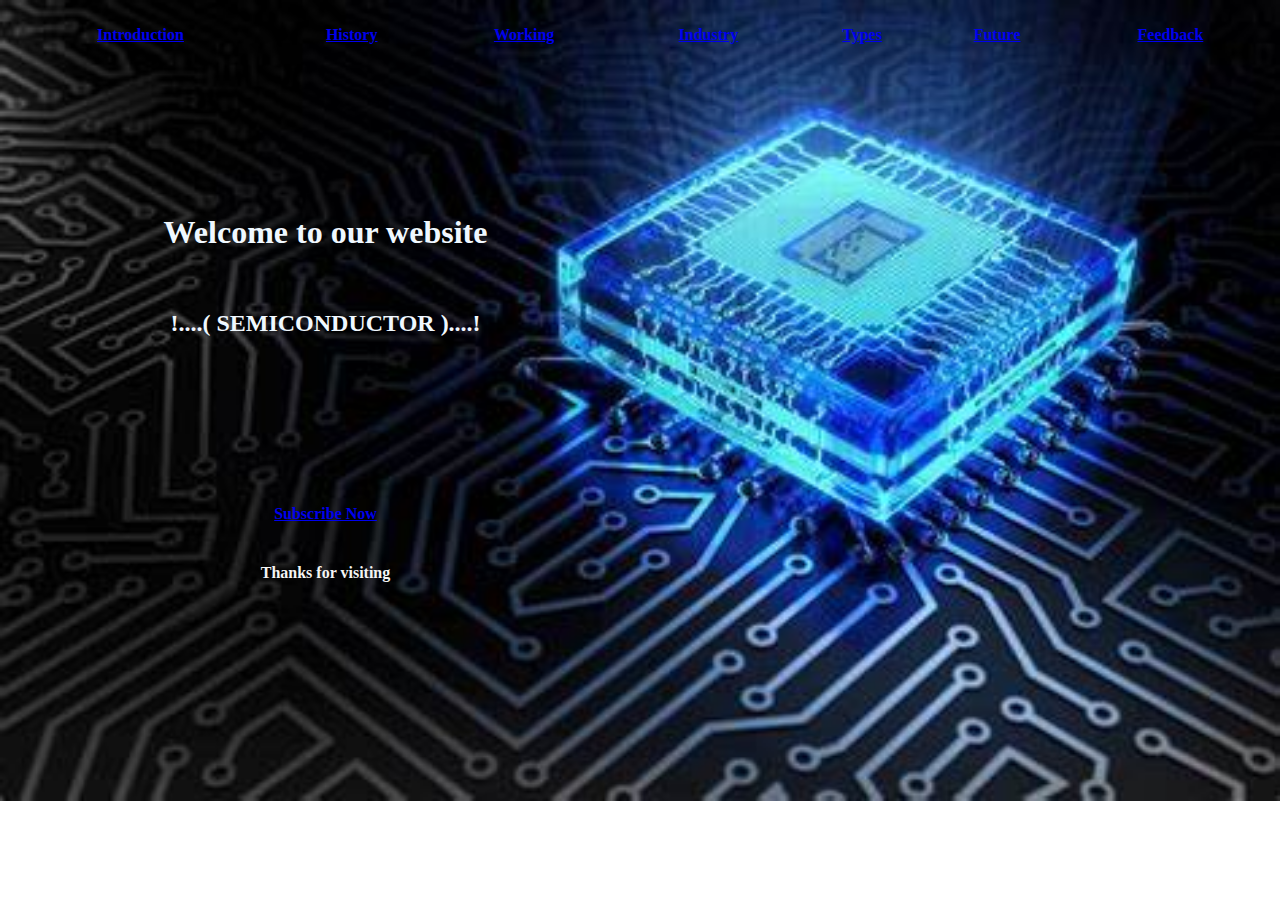
<file: index.html>
<!DOCTYPE html>
<html>
<head>
	<meta charset="utf-8">
	<meta name="viewport" content="width=device-width, initial-scale=1">
	<title>web</title>
	<style type="text/css">
		body{
			background:url("th (2).jpg") no-repeat ;
			background-size: 100% 130%;
		}
		.web{
			color: aliceblue;
			font-size: 5;
			padding-right:50% ;
			font-family: Algerian;
		}
		.hi{
			color: whitesmoke;
			font-size: 3;
			padding-right:50% ;
			font-family: Castellar;
		}
		.me{
			color: #FFFAFA;
			font-size: 5;
			padding-right:50% ;
			font-family: Forte;
		}
		#nav {
			color: whitesmoke;
			font-family: Cooper Black;
			font: 2 bold oblique;
		}
	</style>
	
</head>
<body>



	<table border="0" width="100%" height="600px" >
<!----Row1---->
<div class="hi">
				<tr>
					<th><a href="home.html">Introduction</a></th>
					<th><a href="history.html">History</a></th>
					<th><a href="work.html">Working</a></th>
					<th><a href="industry.html">Industry</a></th>
					<th><a href="type.html">Types</a></th>
					<th><a href="future.html">Future</a></th>
					<th><a href="hi.html">Feedback</a></th>
				</tr>
		</div>

<!----Row2---->
<tr>
<th colspan="7">
<div class="web">
<h1> Welcome to our website </h1> <br>
<h2> !....( SEMICONDUCTOR )....!</h2>
</div>
</th>
</tr>
<!----Row3---->
<tr>
<th colspan="7">
<div class="me"><a href="hi.html" >Subscribe Now </a>
</div>
</th>
</tr>
<!----Row4---->
<tr>
<th></th>
<th></th>
<th></th>
<th></th>
<th></th>
<th></th>
<th></th>
</tr>
<!----Row5---->
<tr>
<th colspan="7">
<div class="hi">Thanks for visiting</div> 
</th>
</tr>
<!----Row6---->
<tr>
<th></th>
<th></th>
<th></th>
<th></th>
<th></th>
<th></th>
<th></th>
</tr>
</table>

</body>
</html>
</file>
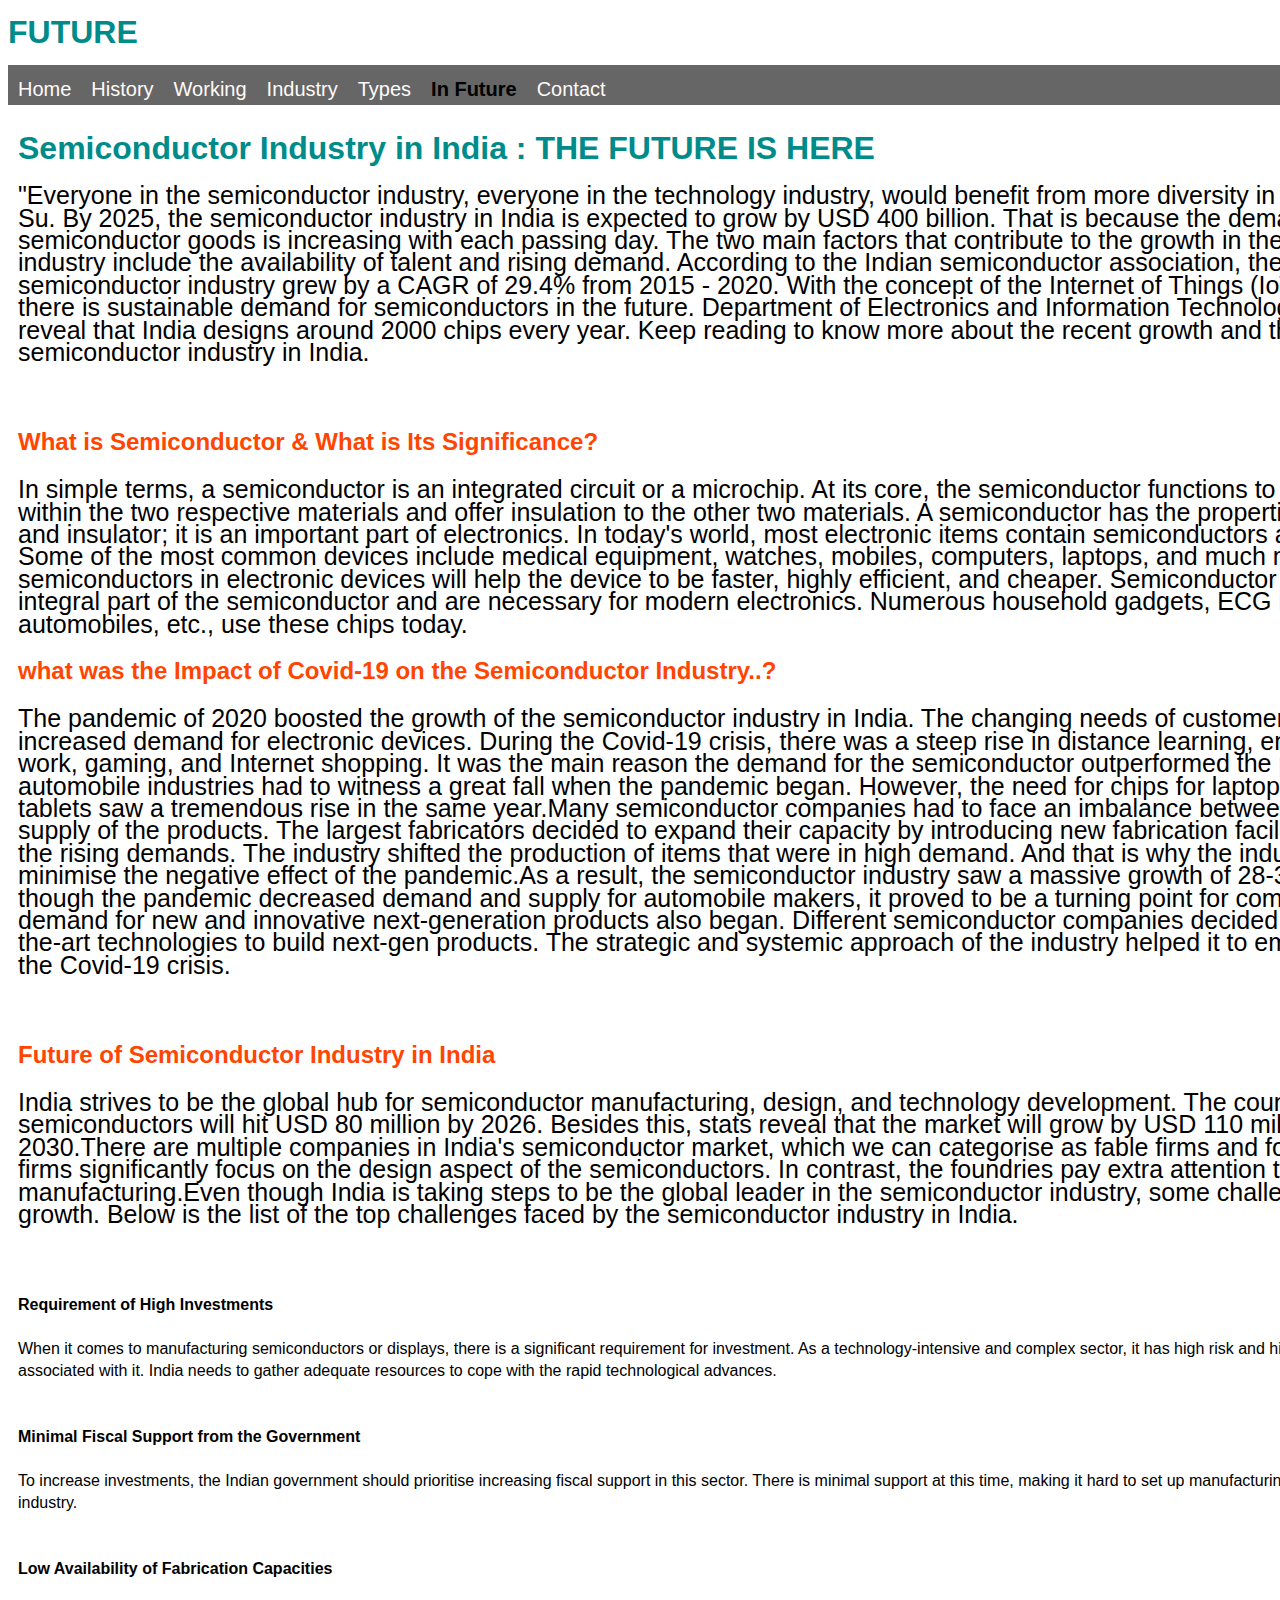
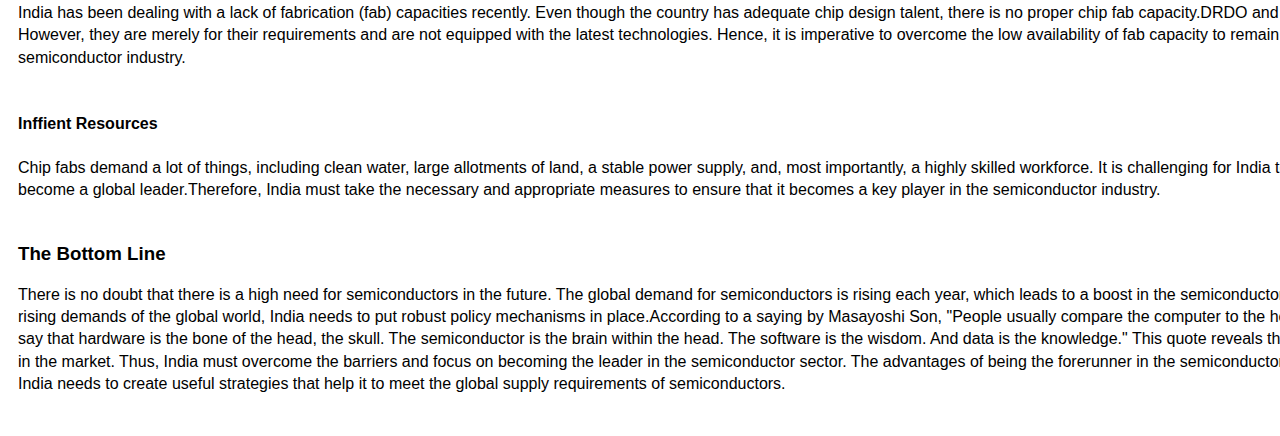
<file: future.html>
<!DOCTYPE html>
<html>
<head>
	<meta charset="utf-8">
	<meta name="viewport" content="width=device-width, initial-scale=1">
	<title>future</title>
	<link rel="stylesheet" href="style.css">
</head>
<body>
	<h1>FUTURE</h1>
	<div id="nav">
				<ul>
					<li><a href="home.html">Home</a></li>
					<li><a href="history.html">History</a></li>
					<li><a href="work.html">Working</a></li>
					<li><a href="industry.html">Industry</a></li>
					<li><a href="type.html">Types</a></li>
					<li><a class="active"href="future.html">In Future</a></li>
					<li><a href="hi.html">Contact</a></li>
				</ul>
			</div>
			
			<div id="main">
				<h1>Semiconductor Industry in India : THE FUTURE IS HERE</h1>
				<p>"Everyone in the semiconductor industry, everyone in the technology industry, would benefit from more diversity in the business" - Lisa Su. 

By 2025, the semiconductor industry in India is expected to grow by USD 400 billion. That is because the demand for semiconductor goods is increasing with each passing day.

The two main factors that contribute to the growth in the semiconductor industry include the availability of talent and rising demand. According to the Indian semiconductor association, the market size of the semiconductor industry grew by a CAGR of 29.4% from 2015 - 2020.

With the concept of the Internet of Things (IoT) picking up pace, there is sustainable demand for semiconductors in the future. Department of Electronics and Information Technology (DeitY) statistics reveal that India designs around 2000 chips every year.

Keep reading to know more about the recent growth and the future of the semiconductor industry in India. </p><br>
					<h2>What is Semiconductor & What is Its Significance? </h2>
					<p>In simple terms, a semiconductor is an integrated circuit or a microchip. At its core, the semiconductor functions to conduct electricity within the two respective materials and offer insulation to the other two materials. A semiconductor has the properties of both conductor and insulator; it is an important part of electronics.

In today's world, most electronic items contain semiconductors as a vital element. Some of the most common devices include medical equipment, watches, mobiles, computers, laptops, and much more. Having semiconductors in electronic devices will help the device to be faster, highly efficient, and cheaper.

Semiconductor chips are the most integral part of the semiconductor and are necessary for modern electronics. Numerous household gadgets, ECG machines, automobiles, etc., use these chips today.</p>
					<h2>what was the Impact of Covid-19 on the Semiconductor Industry..?</h2>
					<p>The pandemic of 2020 boosted the growth of the semiconductor industry in India. The changing needs of customer habits led to increased demand for electronic devices.
					During the Covid-19 crisis, there was a steep rise in distance learning, entertainment, remote work, gaming, and Internet shopping. It was the main reason the demand for the semiconductor outperformed the production.
					The automobile industries had to witness a great fall when the pandemic 	began. However, the need for chips for laptops, smartphones, and tablets saw a tremendous rise in the same year.Many semiconductor companies had to face an imbalance between the growth and supply of the products. The largest fabricators decided to expand their capacity by introducing new fabrication facilities and satisfying the rising demands.

					The industry shifted the production of items that were in high demand. And that is why the industry was able to minimise the negative effect of the pandemic.As a result, the semiconductor industry saw a massive growth of 28-36% in 2021. Even though the pandemic decreased demand and supply for automobile makers, it proved to be a turning point for computer chips.The demand for new and innovative next-generation products also began. Different semiconductor companies decided to invest in state-of-the-art technologies to build next-gen products. The strategic and systemic approach of the industry helped it to emerge stronger after the Covid-19 crisis. </p><br>
					<h2>Future of Semiconductor Industry in India</h2>
					<p>India strives to be the global hub for semiconductor manufacturing, design, and technology development. The country's consumption of semiconductors will hit USD 80 million by 2026. Besides this, stats reveal that the market will grow by USD 110 million by the end of 2030.There are multiple companies in India's semiconductor market, which we can categorise as fable firms and foundries. The fable firms significantly focus on the design aspect of the semiconductors. In contrast, the foundries pay extra attention to semiconductor manufacturing.Even though India is taking steps to be the global leader in the semiconductor industry, some challenges hinder its growth. Below is the list of the top challenges faced by the semiconductor industry in India. </p><br>
						<h4>Requirement of High Investments </h4>
						<article>When it comes to manufacturing semiconductors or displays, there is a significant requirement for investment. As a technology-intensive and complex sector, it has high risk and high capital investments associated with it. India needs to gather adequate resources to cope with the rapid technological advances.</article><br>
						<h4>Minimal Fiscal Support from the Government</h4>
						<article>To increase investments, the Indian government should prioritise increasing fiscal support in this sector. There is minimal support at this time, making it hard to set up manufacturing capacities in the semiconductor industry.</article><br>
						<h4>Low Availability of Fabrication Capacities </h4>
						<article>India has been dealing with a lack of fabrication (fab) capacities recently. Even though the country has adequate chip design talent, there is no proper chip fab capacity.DRDO and ISRO have their fab foundries. However, they are merely for their requirements and are not equipped with the latest technologies. Hence, it is imperative to overcome the low availability of fab capacity to remain ahead in the global semiconductor industry.</article><br>
						<h4>Inffient Resources</h4>
						<article>Chip fabs demand a lot of things, including clean water, large allotments of land, a stable power supply, and, most importantly, a highly skilled workforce. It is challenging for India to gather all these resources and become a global leader.Therefore, India must take the necessary and appropriate measures to ensure that it becomes a key player in the semiconductor industry.</article><br>
						<h3>The Bottom Line</h3>
						<article>There is no doubt that there is a high need for semiconductors in the future. The global demand for semiconductors is rising each year, which leads to a boost in the semiconductor industry in India. To meet the rising demands of the global world, India needs to put robust policy mechanisms in place.According to a saying by Masayoshi Son, "People usually compare the computer to the head of the human being. I would say that hardware is the bone of the head, the skull. The semiconductor is the brain within the head. The software is the wisdom. And data is the knowledge."

						This quote reveals the importance of semiconductors in the market. Thus, India must overcome the barriers and focus on becoming the leader in the 	semiconductor sector. The advantages of being the forerunner in the semiconductor industry are endless. Thus, India needs to create useful strategies that help it to meet the global supply requirements of semiconductors.</article><br>

			</div>
</body>
</html>
</file>
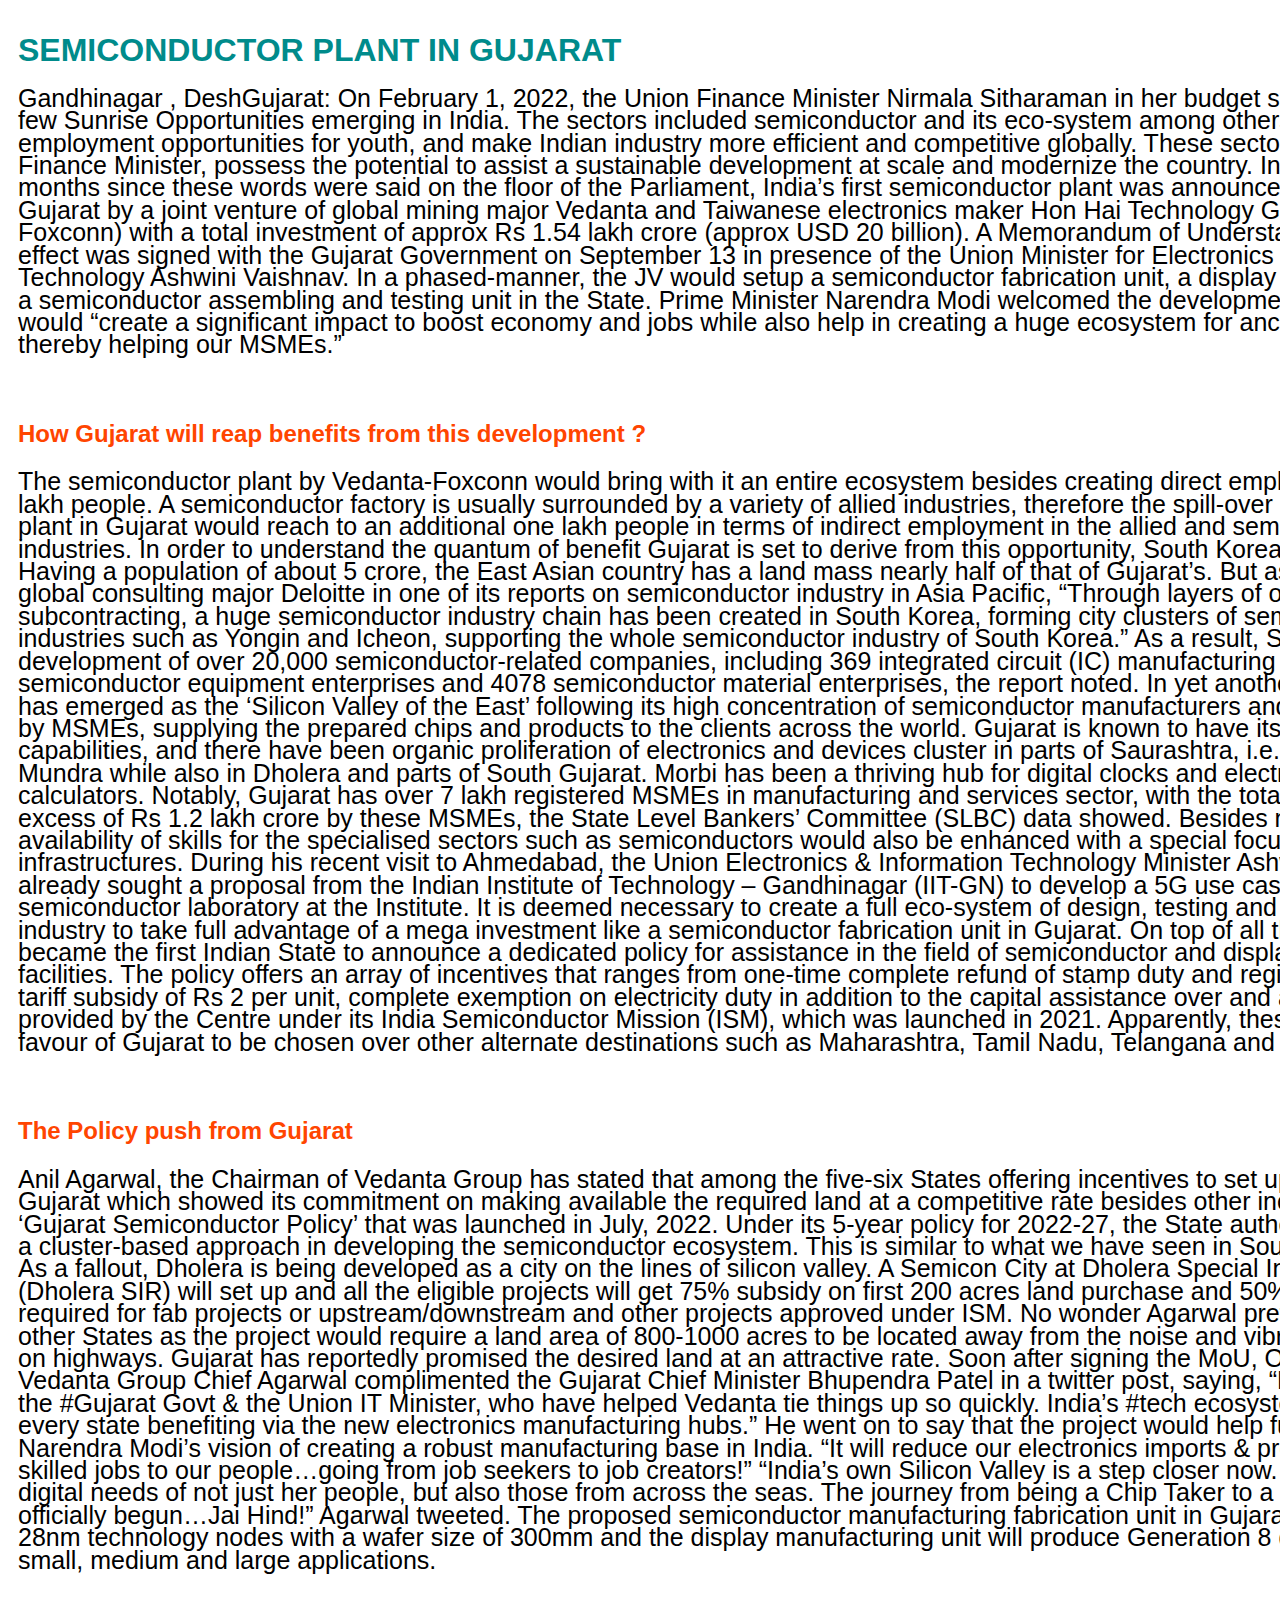
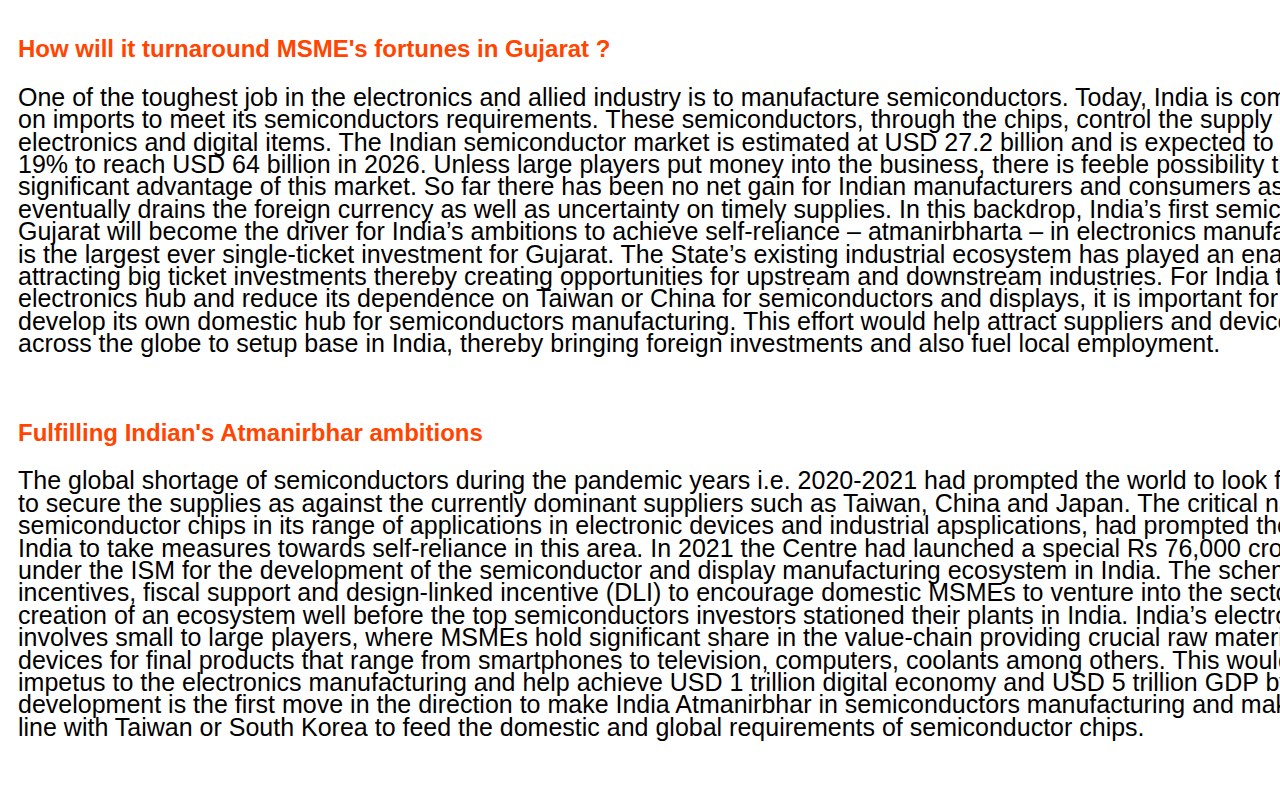
<file: gujarat.html>
<!DOCTYPE html>
<html>
<head>
	<meta charset="utf-8">
	<meta name="viewport" content="width=device-width, initial-scale=1">
	<title></title>
	<link rel="stylesheet" href="style.css">
</head>
<body>
	<div id="main">
		<h1>SEMICONDUCTOR PLANT IN GUJARAT</h1>
					<p>Gandhinagar , DeshGujarat: On February 1, 2022, the Union Finance Minister Nirmala Sitharaman in her budget speech, listed out a few Sunrise Opportunities emerging in India. The sectors included semiconductor and its eco-system among others that would provide employment opportunities for youth, and make Indian industry more efficient and competitive globally.

			These sectors, as stated by the Finance Minister, possess the potential to assist a sustainable development at scale and modernize the country.

			In barely seven months since these words were said on the floor of the Parliament, India’s first semiconductor plant was announced to be set up in Gujarat by a joint venture of global mining major Vedanta and Taiwanese electronics maker Hon Hai Technology Group (known as Foxconn) with a total investment of approx Rs 1.54 lakh crore (approx USD 20 billion). A Memorandum of Understanding (MoU) to this effect was signed with the Gujarat Government on September 13 in presence of the Union Minister for Electronics and Information Technology Ashwini Vaishnav. In a phased-manner, the JV would setup a semiconductor fabrication unit, a display fabrication unit, and a semiconductor assembling and testing unit in the State.

			Prime Minister Narendra Modi welcomed the development which, he said would “create a significant impact to boost economy and jobs while also help in creating a huge ecosystem for ancillary industries and thereby helping our MSMEs.”</p><br>
					 	<h2>How Gujarat will reap benefits from this development ? </h2>
					 	<p>The semiconductor plant by Vedanta-Foxconn would bring with it an entire ecosystem besides creating direct employment for about 1 lakh people.

			A semiconductor factory is usually surrounded by a variety of allied industries, therefore the spill-over benefit from this plant in Gujarat would reach to an additional one lakh people in terms of indirect employment in the allied and semiconductor-related industries.

			In order to understand the quantum of benefit Gujarat is set to derive from this opportunity, South Korea is an apt example.

			Having a population of about 5 crore, the East Asian country has a land mass nearly half of that of Gujarat’s. But as described by the global consulting major Deloitte in one of its reports on semiconductor industry in Asia Pacific, “Through layers of outsourcing and subcontracting, a huge semiconductor industry chain has been created in South Korea, forming city clusters of semiconductor industries such as Yongin and Icheon, supporting the whole semiconductor industry of South Korea.”

			As a result, South Korea saw development of over 20,000 semiconductor-related companies, including 369 integrated circuit (IC) manufacturing enterprises, 2650 semiconductor equipment enterprises and 4078 semiconductor material enterprises, the report noted.

			In yet another example, Taiwan has emerged as the ‘Silicon Valley of the East’ following its high concentration of semiconductor manufacturers and allied industries led by MSMEs, supplying the prepared chips and products to the clients across the world.

			Gujarat is known to have its manufacturing capabilities, and there have been organic proliferation of electronics and devices cluster in parts of Saurashtra, i.e. Morbi, Jamnagar, Mundra while also in Dholera and parts of South Gujarat. Morbi has been a thriving hub for digital clocks and electronic items such as calculators.

			Notably, Gujarat has over 7 lakh registered MSMEs in manufacturing and services sector, with the total credit offtake in excess of Rs 1.2 lakh crore by these MSMEs, the State Level Bankers’ Committee (SLBC) data showed.

			Besides manufacturing, the availability of skills for the specialised sectors such as semiconductors would also be enhanced with a special focus on academic infrastructures.

			During his recent visit to Ahmedabad, the Union Electronics & Information Technology Minister Ashwini Vaishnaw has already sought a proposal from the Indian Institute of Technology – Gandhinagar (IIT-GN) to develop a 5G use case laboratory and a semiconductor laboratory at the Institute. It is deemed necessary to create a full eco-system of design, testing and supporting the industry to take full advantage of a mega investment like a semiconductor fabrication unit in Gujarat.

			On top of all these, Gujarat became the first Indian State to announce a dedicated policy for assistance in the field of semiconductor and display manufacturing facilities.

			The policy offers an array of incentives that ranges from one-time complete refund of stamp duty and registration fee, power tariff subsidy of Rs 2 per unit, complete exemption on electricity duty in addition to the capital assistance over and above the assistance provided by the Centre under its India Semiconductor Mission (ISM), which was launched in 2021.

			Apparently, these factors played in favour of Gujarat to be chosen over other alternate destinations such as Maharashtra, Tamil Nadu, Telangana and Karnataka.</p><br>
					 	<h2>The Policy push from Gujarat</h2>
					 	<p>Anil Agarwal, the Chairman of Vedanta Group has stated that among the five-six States offering incentives to set up the plant, it was Gujarat which showed its commitment on making available the required land at a competitive rate besides other incentives under the ‘Gujarat Semiconductor Policy’ that was launched in July, 2022.

			Under its 5-year policy for 2022-27, the State authorities have adopted a cluster-based approach in developing the semiconductor ecosystem. This is similar to what we have seen in South Korea or Taiwan.

			As a fallout, Dholera is being developed as a city on the lines of silicon valley. A Semicon City at Dholera Special Investment Region (Dholera SIR) will set up and all the eligible projects will get 75% subsidy on first 200 acres land purchase and 50% on additional land required for fab projects or upstream/downstream and other projects approved under ISM.

			No wonder Agarwal preferred Gujarat over other States as the project would require a land area of 800-1000 acres to be located away from the noise and vibrations of the traffic on highways.

			Gujarat has reportedly promised the desired land at an attractive rate.

			Soon after signing the MoU, Oil-to-Metals major Vedanta Group Chief Agarwal complimented the Gujarat Chief Minister Bhupendra Patel in a twitter post, saying, “My deep gratitude to the #Gujarat Govt & the Union IT Minister, who have helped Vedanta tie things up so quickly. India’s #tech ecosystem will thrive, with every state benefiting via the new electronics manufacturing hubs.”

			He went on to say that the project would help fulfil Prime Minister Narendra Modi’s vision of creating a robust manufacturing base in India. “It will reduce our electronics imports & provide 1 lakh direct skilled jobs to our people…going from job seekers to job creators!”

			“India’s own Silicon Valley is a step closer now. #India will fulfil the digital needs of not just her people, but also those from across the seas. The journey from being a Chip Taker to a Chip Maker has officially begun…Jai Hind!” Agarwal tweeted.

			The proposed semiconductor manufacturing fabrication unit in Gujarat will operate on the 28nm technology nodes with a wafer size of 300mm and the display manufacturing unit will produce Generation 8 displays catering to small, medium and large applications. </p><br>
					 	<h2>How will it turnaround MSME's fortunes in Gujarat ?</h2>
					 	<p>One of the toughest job in the electronics and allied industry is to manufacture semiconductors. Today, India is completely dependent on imports to meet its semiconductors requirements. These semiconductors, through the chips, control the supply of electricity in electronics and digital items.

			The Indian semiconductor market is estimated at USD 27.2 billion and is expected to grow at a CAGR of 19% to reach USD 64 billion in 2026. Unless large players put money into the business, there is feeble possibility that India could take significant advantage of this market. So far there has been no net gain for Indian manufacturers and consumers as all of the imports eventually drains the foreign currency as well as uncertainty on timely supplies.

			In this backdrop, India’s first semiconductor project in Gujarat will become the driver for India’s ambitions to achieve self-reliance – atmanirbharta – in electronics manufacturing.

			The project is the largest ever single-ticket investment for Gujarat. The State’s existing industrial ecosystem has played an enabling role for attracting big ticket investments thereby creating opportunities for upstream and downstream industries.

			For India to become an electronics hub and reduce its dependence on Taiwan or China for semiconductors and displays, it is important for the country to develop its own domestic hub for semiconductors manufacturing. This effort would help attract suppliers and device assemblers from across the globe to setup base in India, thereby bringing foreign investments and also fuel local employment.</p><br>
					 	<h2>Fulfilling Indian's Atmanirbhar ambitions</h2>
					 	<p>The global shortage of semiconductors during the pandemic years i.e. 2020-2021 had prompted the world to look for alternate sources to secure the supplies as against the currently dominant suppliers such as Taiwan, China and Japan.

			The critical nature of the semiconductor chips in its range of applications in electronic devices and industrial apsplications, had prompted the Government of India to take measures towards self-reliance in this area. In 2021 the Centre had launched a special Rs 76,000 crore incentive scheme under the ISM for the development of the semiconductor and display manufacturing ecosystem in India.

			The scheme provided capital incentives, fiscal support and design-linked incentive (DLI) to encourage domestic MSMEs to venture into the sector. This set-off the creation of an ecosystem well before the top semiconductors investors stationed their plants in India.

			India’s electronics manufacturing involves small to large players, where MSMEs hold significant share in the value-chain providing crucial raw materials or intermediate devices for final products that range from smartphones to television, computers, coolants among others.

			This would eventually provide impetus to the electronics manufacturing and help achieve USD 1 trillion digital economy and USD 5 trillion GDP by 2025.

			The latest development is the first move in the direction to make India Atmanirbhar in semiconductors manufacturing and make Gujarat a hub in line with Taiwan or South Korea to feed the domestic and global requirements of semiconductor chips.</p><br>
	 </div>
</body>
</html>
</file>
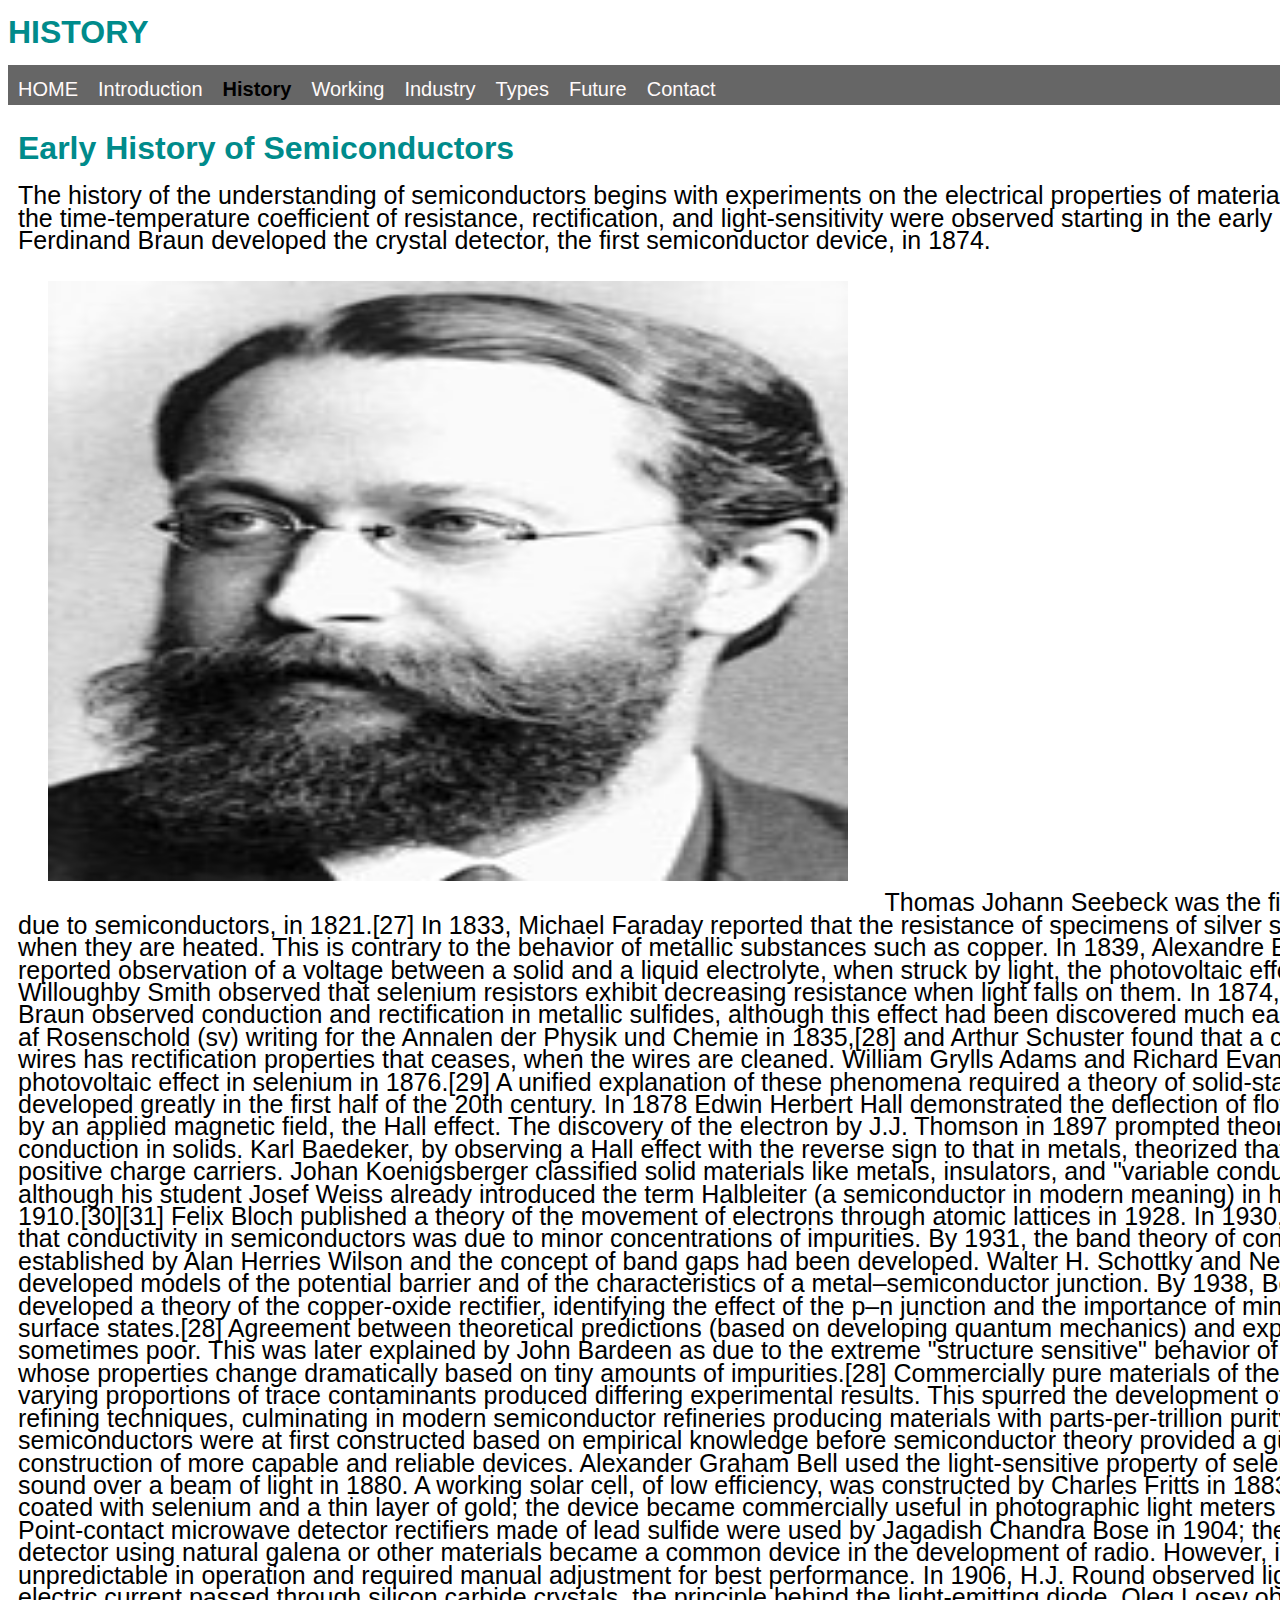
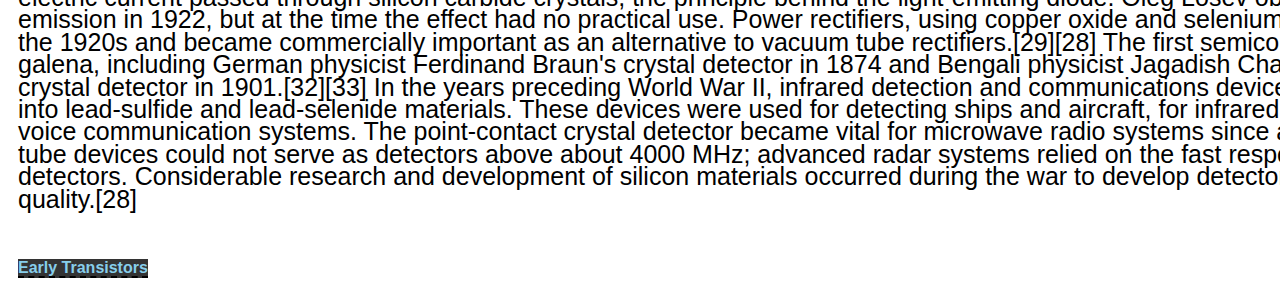
<file: history.html>
<!DOCTYPE html>
<html>
<head>
	<meta charset="utf-8">
	<meta name="viewport" content="width=device-width, initial-scale=1">
	<title>history</title>
	<link rel="stylesheet" href="style.css">
</head>
<body>
	<h1>HISTORY</h1>
	<div id="nav">
				<ul>
					<li><a href="home1.html">HOME</a></li>
					<li><a href="home.html">Introduction</a></li>
					<li><a class="active"href="history.html">History</a></li>
					<li><a href="work.html">Working</a></li>
					<li><a href="industry.html">Industry</a></li>
					<li><a href="type.html">Types</a></li>
					<li><a href="future.html">Future</a></li>
					<li><a href="hi.html">Contact</a></li>
				</ul>
			</div>
			
			<div id="main">
				<h1>Early History of Semiconductors</h1>
				<p>The history of the understanding of semiconductors begins with experiments on the electrical properties of materials. The properties of the time-temperature coefficient of resistance, rectification, and light-sensitivity were observed starting in the early 19th century.
Karl Ferdinand Braun developed the crystal detector, the first semiconductor device, in 1874.<img src="History-1.jpg">

Thomas Johann Seebeck was the first to notice an effect due to semiconductors, in 1821.[27] In 1833, Michael Faraday reported that the resistance of specimens of silver sulfide decreases when they are heated. This is contrary to the behavior of metallic substances such as copper. In 1839, Alexandre Edmond Becquerel reported observation of a voltage between a solid and a liquid electrolyte, when struck by light, the photovoltaic effect. In 1873, Willoughby Smith observed that selenium resistors exhibit decreasing resistance when light falls on them. In 1874, Karl Ferdinand Braun observed conduction and rectification in metallic sulfides, although this effect had been discovered much earlier by Peter Munck af Rosenschold (sv) writing for the Annalen der Physik und Chemie in 1835,[28] and Arthur Schuster found that a copper oxide layer on wires has rectification properties that ceases, when the wires are cleaned. William Grylls Adams and Richard Evans Day observed the photovoltaic effect in selenium in 1876.[29]

A unified explanation of these phenomena required a theory of solid-state physics, which developed greatly in the first half of the 20th century. In 1878 Edwin Herbert Hall demonstrated the deflection of flowing charge carriers by an applied magnetic field, the Hall effect. The discovery of the electron by J.J. Thomson in 1897 prompted theories of electron-based conduction in solids. Karl Baedeker, by observing a Hall effect with the reverse sign to that in metals, theorized that copper iodide had positive charge carriers. Johan Koenigsberger classified solid materials like metals, insulators, and "variable conductors" in 1914 although his student Josef Weiss already introduced the term Halbleiter (a semiconductor in modern meaning) in his Ph.D. thesis in 1910.[30][31] Felix Bloch published a theory of the movement of electrons through atomic lattices in 1928. In 1930, B. Gudden stated that conductivity in semiconductors was due to minor concentrations of impurities. By 1931, the band theory of conduction had been established by Alan Herries Wilson and the concept of band gaps had been developed. Walter H. Schottky and Nevill Francis Mott developed models of the potential barrier and of the characteristics of a metal–semiconductor junction. By 1938, Boris Davydov had developed a theory of the copper-oxide rectifier, identifying the effect of the p–n junction and the importance of minority carriers and surface states.[28]

Agreement between theoretical predictions (based on developing quantum mechanics) and experimental results was sometimes poor. This was later explained by John Bardeen as due to the extreme "structure sensitive" behavior of semiconductors, whose properties change dramatically based on tiny amounts of impurities.[28] Commercially pure materials of the 1920s containing varying proportions of trace contaminants produced differing experimental results. This spurred the development of improved material refining techniques, culminating in modern semiconductor refineries producing materials with parts-per-trillion purity.

Devices using semiconductors were at first constructed based on empirical knowledge before semiconductor theory provided a guide to the construction of more capable and reliable devices.

Alexander Graham Bell used the light-sensitive property of selenium to transmit sound over a beam of light in 1880. A working solar cell, of low efficiency, was constructed by Charles Fritts in 1883, using a metal plate coated with selenium and a thin layer of gold; the device became commercially useful in photographic light meters in the 1930s.[28] Point-contact microwave detector rectifiers made of lead sulfide were used by Jagadish Chandra Bose in 1904; the cat's-whisker detector using natural galena or other materials became a common device in the development of radio. However, it was somewhat unpredictable in operation and required manual adjustment for best performance. In 1906, H.J. Round observed light emission when electric current passed through silicon carbide crystals, the principle behind the light-emitting diode. Oleg Losev observed similar light emission in 1922, but at the time the effect had no practical use. Power rectifiers, using copper oxide and selenium, were developed in the 1920s and became commercially important as an alternative to vacuum tube rectifiers.[29][28]

The first semiconductor devices used galena, including German physicist Ferdinand Braun's crystal detector in 1874 and Bengali physicist Jagadish Chandra Bose's radio crystal detector in 1901.[32][33]

In the years preceding World War II, infrared detection and communications devices prompted research into lead-sulfide and lead-selenide materials. These devices were used for detecting ships and aircraft, for infrared rangefinders, and for voice communication systems. The point-contact crystal detector became vital for microwave radio systems since available vacuum tube devices could not serve as detectors above about 4000 MHz; advanced radar systems relied on the fast response of crystal detectors. Considerable research and development of silicon materials occurred during the war to develop detectors of consistent quality.[28] 
					</p><br>
					<a class="link"href="transistor.html">Early Transistors</a>
			</div>
</body>
</html>
</file>
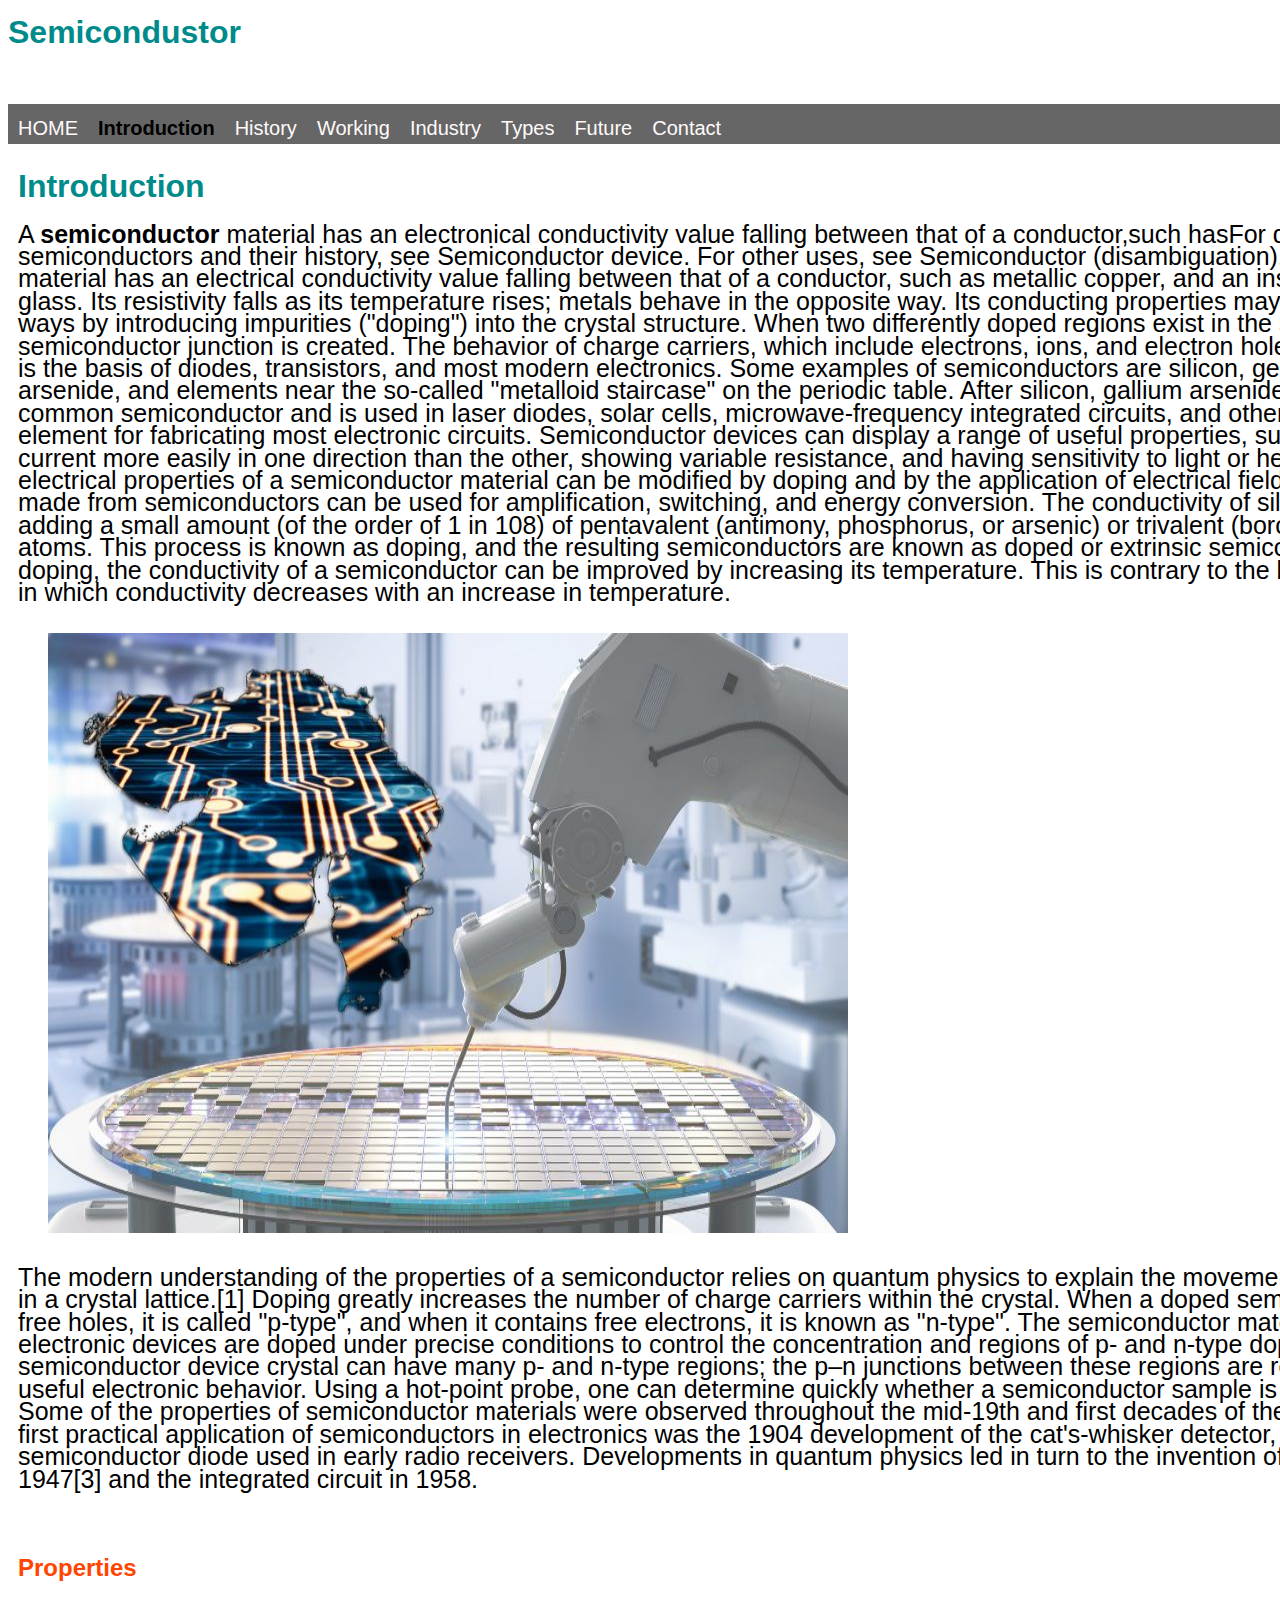
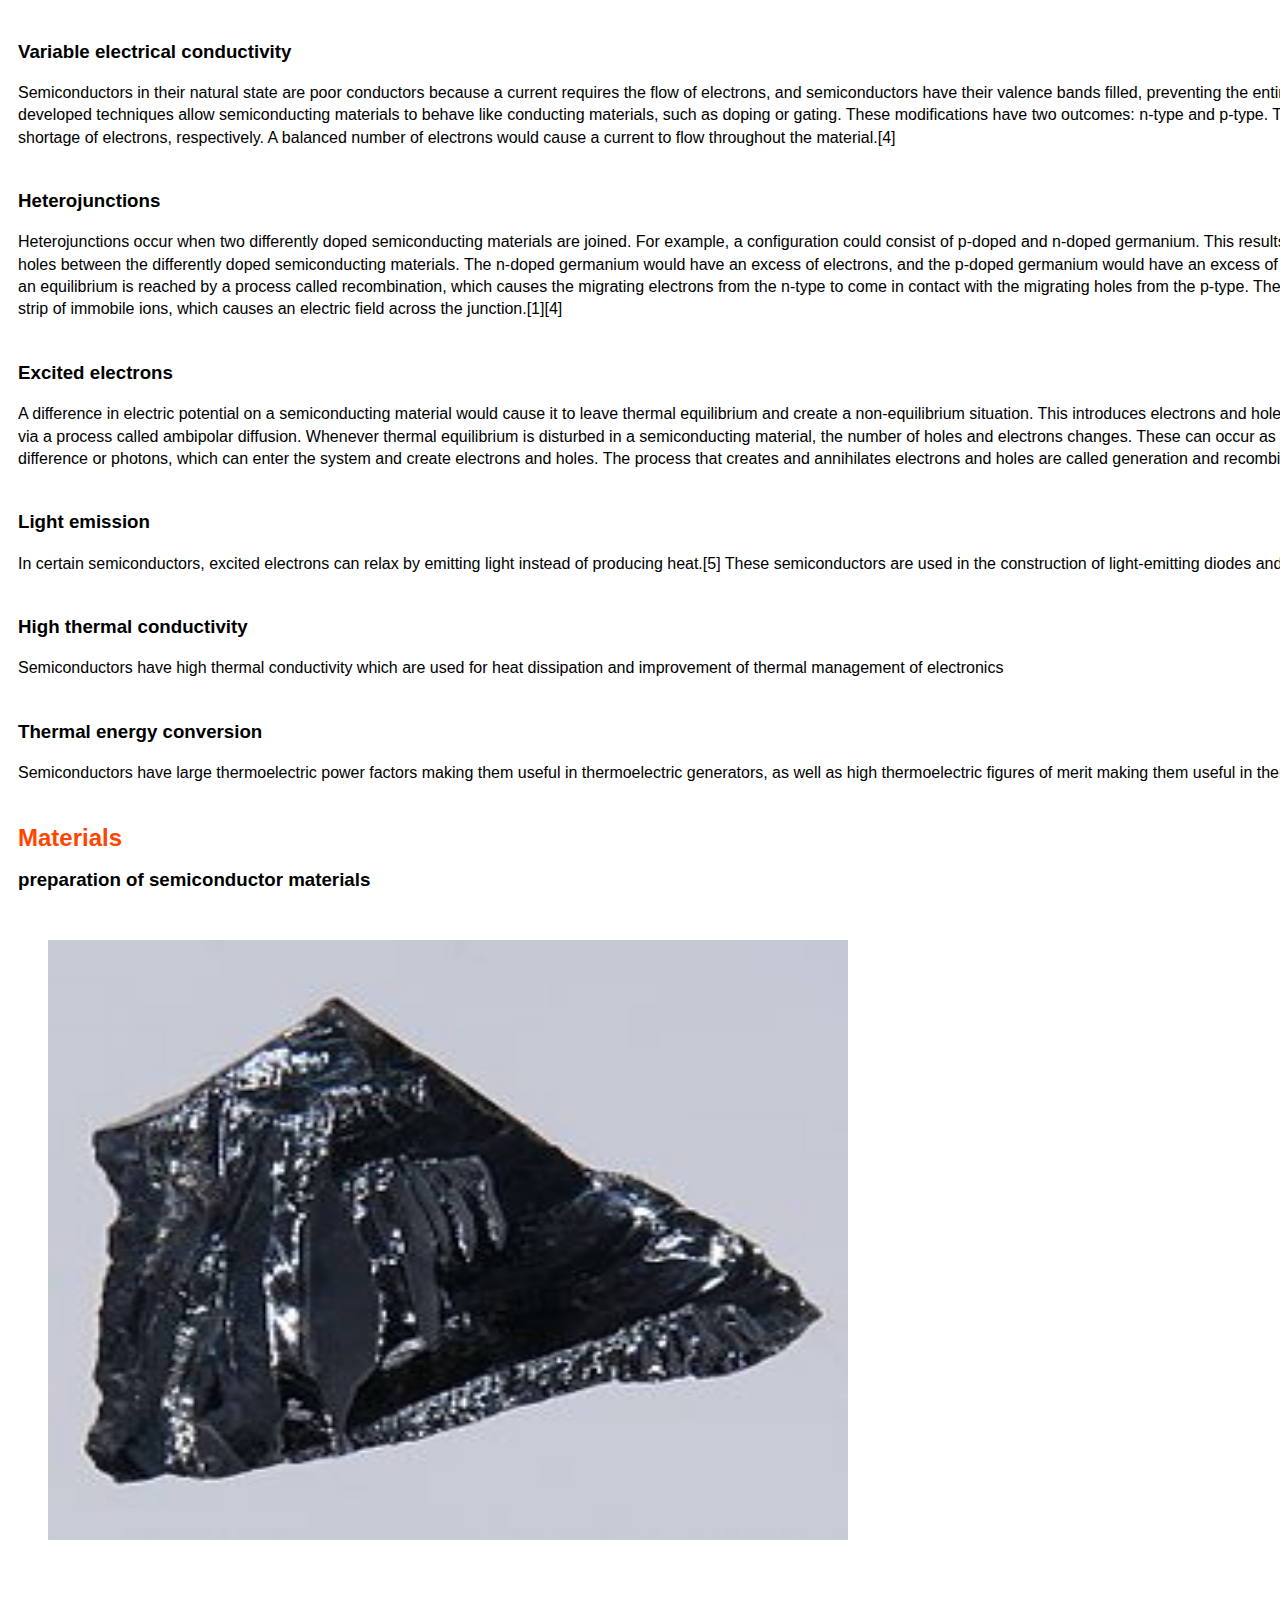
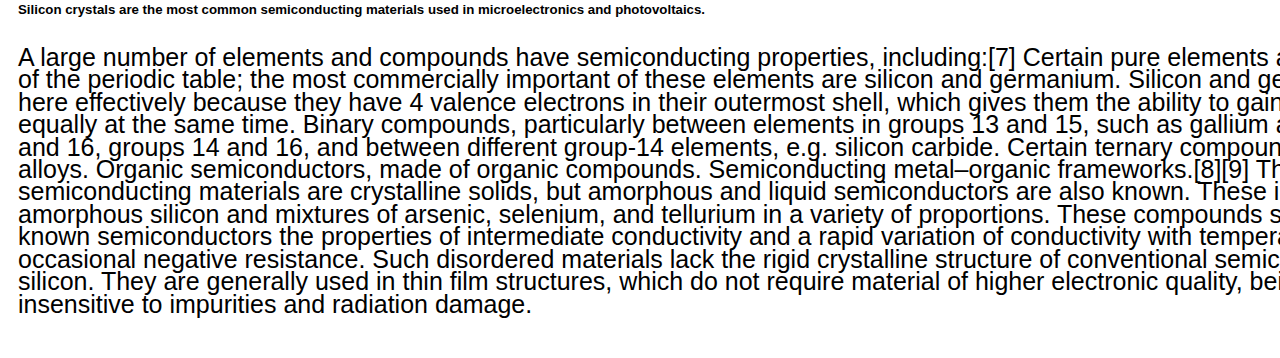
<file: home.html>
<!DOCTYPE html>
<html>
<head>
	<meta charset="utf-8">
	<meta name="viewport" content="width=device-width, initial-scale=1">
	<title>home page</title>
	<link rel="stylesheet" href="style.css">
</head>
<body>

	<h1>Semicondustor</h1><br>
	
	<div id="nav">
				<ul>
					<li><a href="home1.html">HOME</a></li>
					
					<li><a class="active" href="home.html">Introduction</a></li>
					<li><a href="history.html">History</a></li>
					<li><a href="work.html">Working</a></li>
					<li><a href="industry.html">Industry</a></li>
					<li><a href="type.html">Types</a></li>
					<li><a href="future.html">Future</a></li>
					<li><a href="hi.html">Contact</a></li>
				</ul>
		</div>
			<div id="main">
				<h1>Introduction</h1>
					<p>A <b>semiconductor </b>material has an electronical conductivity value falling between that of a conductor,such hasFor devices using semiconductors and their history, see Semiconductor device. For other uses, see Semiconductor (disambiguation).

A semiconductor material has an electrical conductivity value falling between that of a conductor, such as metallic copper, and an insulator, such as glass. Its resistivity falls as its temperature rises; metals behave in the opposite way. Its conducting properties may be altered in useful ways by introducing impurities ("doping") into the crystal structure. When two differently doped regions exist in the same crystal, a semiconductor junction is created. The behavior of charge carriers, which include electrons, ions, and electron holes, at these junctions is the basis of diodes, transistors, and most modern electronics. Some examples of semiconductors are silicon, germanium, gallium arsenide, and elements near the so-called "metalloid staircase" on the periodic table. After silicon, gallium arsenide is the second-most common semiconductor and is used in laser diodes, solar cells, microwave-frequency integrated circuits, and others. Silicon is a critical element for fabricating most electronic circuits.

Semiconductor devices can display a range of useful properties, such as passing current more easily in one direction than the other, showing variable resistance, and having sensitivity to light or heat. Because the electrical properties of a semiconductor material can be modified by doping and by the application of electrical fields or light, devices made from semiconductors can be used for amplification, switching, and energy conversion.

The conductivity of silicon is increased by adding a small amount (of the order of 1 in 108) of pentavalent (antimony, phosphorus, or arsenic) or trivalent (boron, gallium, indium) atoms. This process is known as doping, and the resulting semiconductors are known as doped or extrinsic semiconductors. Apart from doping, the conductivity of a semiconductor can be improved by increasing its temperature. This is contrary to the behavior of a metal, in which conductivity decreases with an increase in temperature.<br>
<img src="semiconductor.jpg"><br>

The modern understanding of the properties of a semiconductor relies on quantum physics to explain the movement of charge carriers in a crystal lattice.[1] Doping greatly increases the number of charge carriers within the crystal. When a doped semiconductor contains free holes, it is called "p-type", and when it contains free electrons, it is known as "n-type". The semiconductor materials used in electronic devices are doped under precise conditions to control the concentration and regions of p- and n-type dopants. A single semiconductor device crystal can have many p- and n-type regions; the p–n junctions between these regions are responsible for the useful electronic behavior. Using a hot-point probe, one can determine quickly whether a semiconductor sample is p- or n-type.[2]

Some of the properties of semiconductor materials were observed throughout the mid-19th and first decades of the 20th century. The first practical application of semiconductors in electronics was the 1904 development of the cat's-whisker detector, a primitive semiconductor diode used in early radio receivers. Developments in quantum physics led in turn to the invention of the transistor in 1947[3] and the integrated circuit in 1958. </p><br>
					
				<h2>Properties</h2><br>
					<h3>Variable electrical conductivity</h3>
						<article>Semiconductors in their natural state are poor conductors because a current requires the flow of electrons, and semiconductors have their valence bands filled, preventing the entire flow of new electrons. Several developed techniques allow semiconducting materials to behave like conducting materials, such as doping or gating. These modifications have two outcomes: n-type and p-type. These refer to the excess or shortage of electrons, respectively. A balanced number of electrons would cause a current to flow throughout the material.[4]</article><br>
					<h3>Heterojunctions</h3>
						<article>Heterojunctions occur when two differently doped semiconducting materials are joined. For example, a configuration could consist of p-doped and n-doped germanium. This results in an exchange of electrons and holes between the differently doped semiconducting materials. The n-doped germanium would have an excess of electrons, and the p-doped germanium would have an excess of holes. The transfer occurs until an equilibrium is reached by a process called recombination, which causes the migrating electrons from the n-type to come in contact with the migrating holes from the p-type. The result of this process is a narrow strip of immobile ions, which causes an electric field across the junction.[1][4] </article><br>
					<h3>Excited electrons</h3>
						<article>A difference in electric potential on a semiconducting material would cause it to leave thermal equilibrium and create a non-equilibrium situation. This introduces electrons and holes to the system, which interact via a process called ambipolar diffusion. Whenever thermal equilibrium is disturbed in a semiconducting material, the number of holes and electrons changes. These can occur as a result of a temperature difference or photons, which can enter the system and create electrons and holes. The process that creates and annihilates electrons and holes are called generation and recombination, respectively.[4]</article><br>
						
					<h3>Light emission</h3>
						<article>In certain semiconductors, excited electrons can relax by emitting light instead of producing heat.[5] These semiconductors are used in the construction of light-emitting diodes and fluorescent quantum dots. </article><br>
					<h3>High thermal conductivity</h3>
						<article>Semiconductors have high thermal conductivity which are used for heat dissipation and improvement of thermal management of electronics</article><br>
					<h3>Thermal energy conversion</h3>
						<article>Semiconductors have large thermoelectric power factors making them useful in thermoelectric generators, as well as high thermoelectric figures of merit making them useful in thermoelectric coolers.[6]</article><br>
				<h2>Materials</h2>
					<h3>preparation of semiconductor materials</h3>	
					<img src="Material.jpg">
					<h5>Silicon crystals are the most common semiconducting materials used in microelectronics and photovoltaics.</h5>
					<p>A large number of elements and compounds have semiconducting properties, including:[7]

    Certain pure elements are found in group 14 of the periodic table; the most commercially important of these elements are silicon and germanium. Silicon and germanium are used here effectively because they have 4 valence electrons in their outermost shell, which gives them the ability to gain or lose electrons equally at the same time.
    Binary compounds, particularly between elements in groups 13 and 15, such as gallium arsenide, groups 12 and 16, groups 14 and 16, and between different group-14 elements, e.g. silicon carbide.
    Certain ternary compounds, oxides, and alloys.
    Organic semiconductors, made of organic compounds.
    Semiconducting metal–organic frameworks.[8][9]

The most common semiconducting materials are crystalline solids, but amorphous and liquid semiconductors are also known. These include hydrogenated amorphous silicon and mixtures of arsenic, selenium, and tellurium in a variety of proportions. These compounds share with better-known semiconductors the properties of intermediate conductivity and a rapid variation of conductivity with temperature, as well as occasional negative resistance. Such disordered materials lack the rigid crystalline structure of conventional semiconductors such as silicon. They are generally used in thin film structures, which do not require material of higher electronic quality, being relatively insensitive to impurities and radiation damage. </p>
			</div>
</body>
</html>
</file>
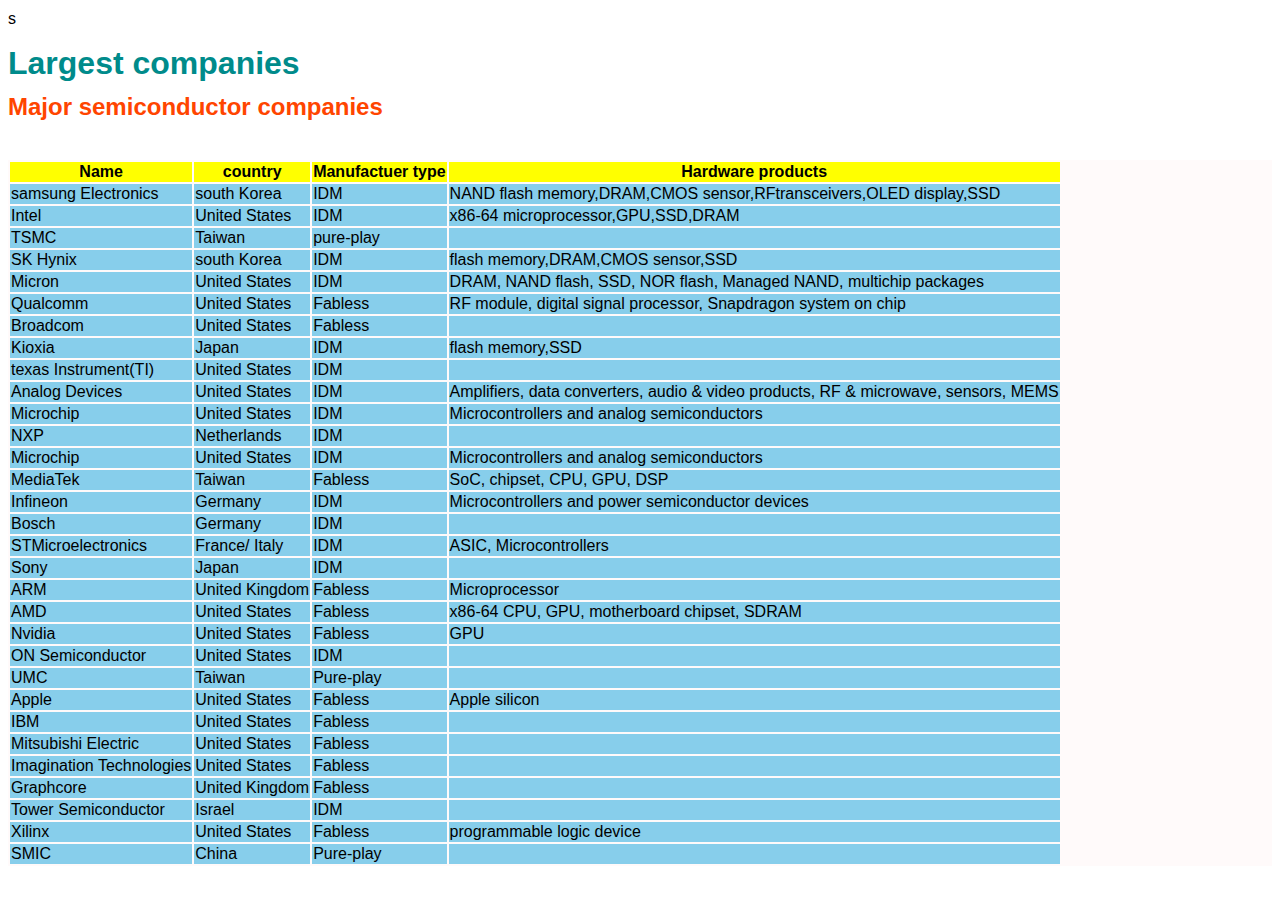
<file: industry-1.html>
s<!DOCTYPE html>
<html>
<head>
	<meta charset="utf-8">
	<meta name="viewport" content="width=device-width, initial-scale=1">
	<title></title>
	<link rel="stylesheet" href="style.css">
</head>
<body>
		<h1>Largest companies</h1>
				<h2>Major semiconductor companies</h2><br>
			
			<div id="table">
				<table>
					<tr >
						<th >Name</th>
						<th>country</th>
						<th>Manufactuer type</th>
						<th>Hardware products</th>
					</tr>
					<tr>
						<td >samsung Electronics</td>
						<td>south Korea</td>
						<td >IDM</td>
						<td >NAND flash memory,DRAM,CMOS sensor,RFtransceivers,OLED display,SSD</td>
					</tr>
					<tr>
						<td >Intel</td>
						<td >United States</td>
						<td >IDM</td>
						<td >x86-64 microprocessor,GPU,SSD,DRAM</td>
					</tr>
					<tr>
						<td >TSMC</td>
						<td >Taiwan</td>
						<td >pure-play</td>
						<td ></td>
					</tr>
					<tr>
						<td >SK Hynix</td>
						<td>south Korea</td>
						<td >IDM</td>
						<td >flash memory,DRAM,CMOS sensor,SSD</td>
					</tr>
					
					<tr>
						<td>Micron</td>
						<td>United States</td>
						<td >IDM</td>
						<td >DRAM, NAND flash, SSD, NOR flash, Managed NAND, multichip packages </td>
					</tr>
					<tr>
						<td >Qualcomm</td>
						<td >United States</td>
						<td >Fabless</td>
						<td >RF module, digital signal processor, Snapdragon system on chip</td>
					</tr>
					<tr>
						<td >Broadcom</td>
						<td >United States</td>
						<td >Fabless</td>
						<td ></td>
					</tr>
					<tr>
						<td>Kioxia</td>
						<td >Japan</td>
						<td >IDM</td>
						<td >flash memory,SSD</td>
					</tr>
					<tr>
						<td>texas Instrument(TI)</td>
						<td >United States</td>
						<td >IDM</td>
						<td ></td>
					</tr>
					<tr >
						<td>Analog Devices</td>
						<td >United States</td>
						<td >IDM</td>
						<td>Amplifiers, data converters, audio & video products, RF & microwave, sensors, MEMS</td>
					</tr>
					<tr>
						<td >Microchip</td>
						<td>United States</td>
						<td >IDM</td>
						<td >Microcontrollers and analog semiconductors</td>
					</tr>
					<tr >
						<td>NXP</td>
						<td > Netherlands</td>
						<td>IDM</td>
						<td ></td>
					</tr>
					<tr>
						<td >Microchip</td>
						<td >United States</td>
						<td >IDM</td>
						<td >Microcontrollers and analog semiconductors</td>
					</tr>
					<tr>
						<td >MediaTek</td>
						<td >Taiwan</td>
						<td >Fabless </td>
						<td >SoC, chipset, CPU, GPU, DSP</td>
					</tr>
					<tr >
						<td >Infineon</td>
						<td > Germany</td>
						<td >IDM</td>
						<td >Microcontrollers and power semiconductor devices</td>
					</tr>
					<tr>
						<td >Bosch</td>
						<td >Germany</td>
						<td>IDM</td>
						<td ></td>
					</tr>
					<tr>
						<td >STMicroelectronics</td>
						<td > France/ Italy</td>
						<td >IDM</td>
						<td>ASIC, Microcontrollers</td>
					</tr>
					<tr>
						<td >Sony</td>
						<td >Japan</td>
						<td >IDM</td>
						<td ></td>
					</tr>
					<tr>
						<td>ARM</td>
						<td > United Kingdom</td>
						<td >Fabless </td>
						<td >Microprocessor </td>
					</tr>
					<tr>
						<td>AMD</td>
						<td>United States</td>
						<td >Fabless </td>
						<td >x86-64 CPU, GPU, motherboard chipset, SDRAM </td>
					</tr>
					<tr >
						<td>Nvidia</td>
						<td >United States</td>
						<td >Fabless </td>
						<td>GPU </td>
					</tr>
					<tr>
						<td >ON Semiconductor</td>
						<td>United States</td>
						<td >IDM </td>
						<td ></td>
					</tr>
					<tr >
						<td>UMC</td>
						<td >Taiwan</td>
						<td>Pure-play</td>
						<td ></td>
					</tr>
					<tr >
						<td >Apple</td>
						<td >United States</td>
						<td>Fabless</td>
						<td>Apple silicon</td>
					</tr>
					<tr>
						<td>IBM</td>
						<td>United States</td>
						<td >Fabless</td>
						<td></td>
					</tr>
					<tr>
						<td>Mitsubishi Electric</td>
						<td>United States</td>
						<td>Fabless</td>
						<td ></td>
					</tr>
					<tr>
						<td>Imagination Technologies</td>
						<td >United States</td>
						<td >Fabless</td>
						<td ></td>
					</tr>
					<tr>
						<td >Graphcore</td>
						<td>United Kingdom</td>
						<td >Fabless </td>
						<td></td>
					</tr>
					<tr>
						<td >Tower Semiconductor</td>
						<td >Israel</td>
						<td >IDM</td>
						<td ></td>
					</tr>
					<tr>
						<td >Xilinx</td>
						<td >United States</td>
						<td >Fabless</td>
						<td>programmable logic device</td>
					</tr>
					<tr>
						<td>SMIC</td>
						<td > China</td>
						<td >Pure-play</td>
						<td></td>
					</tr>
				</table>
			</div>
		
</body>
</html>
</file>
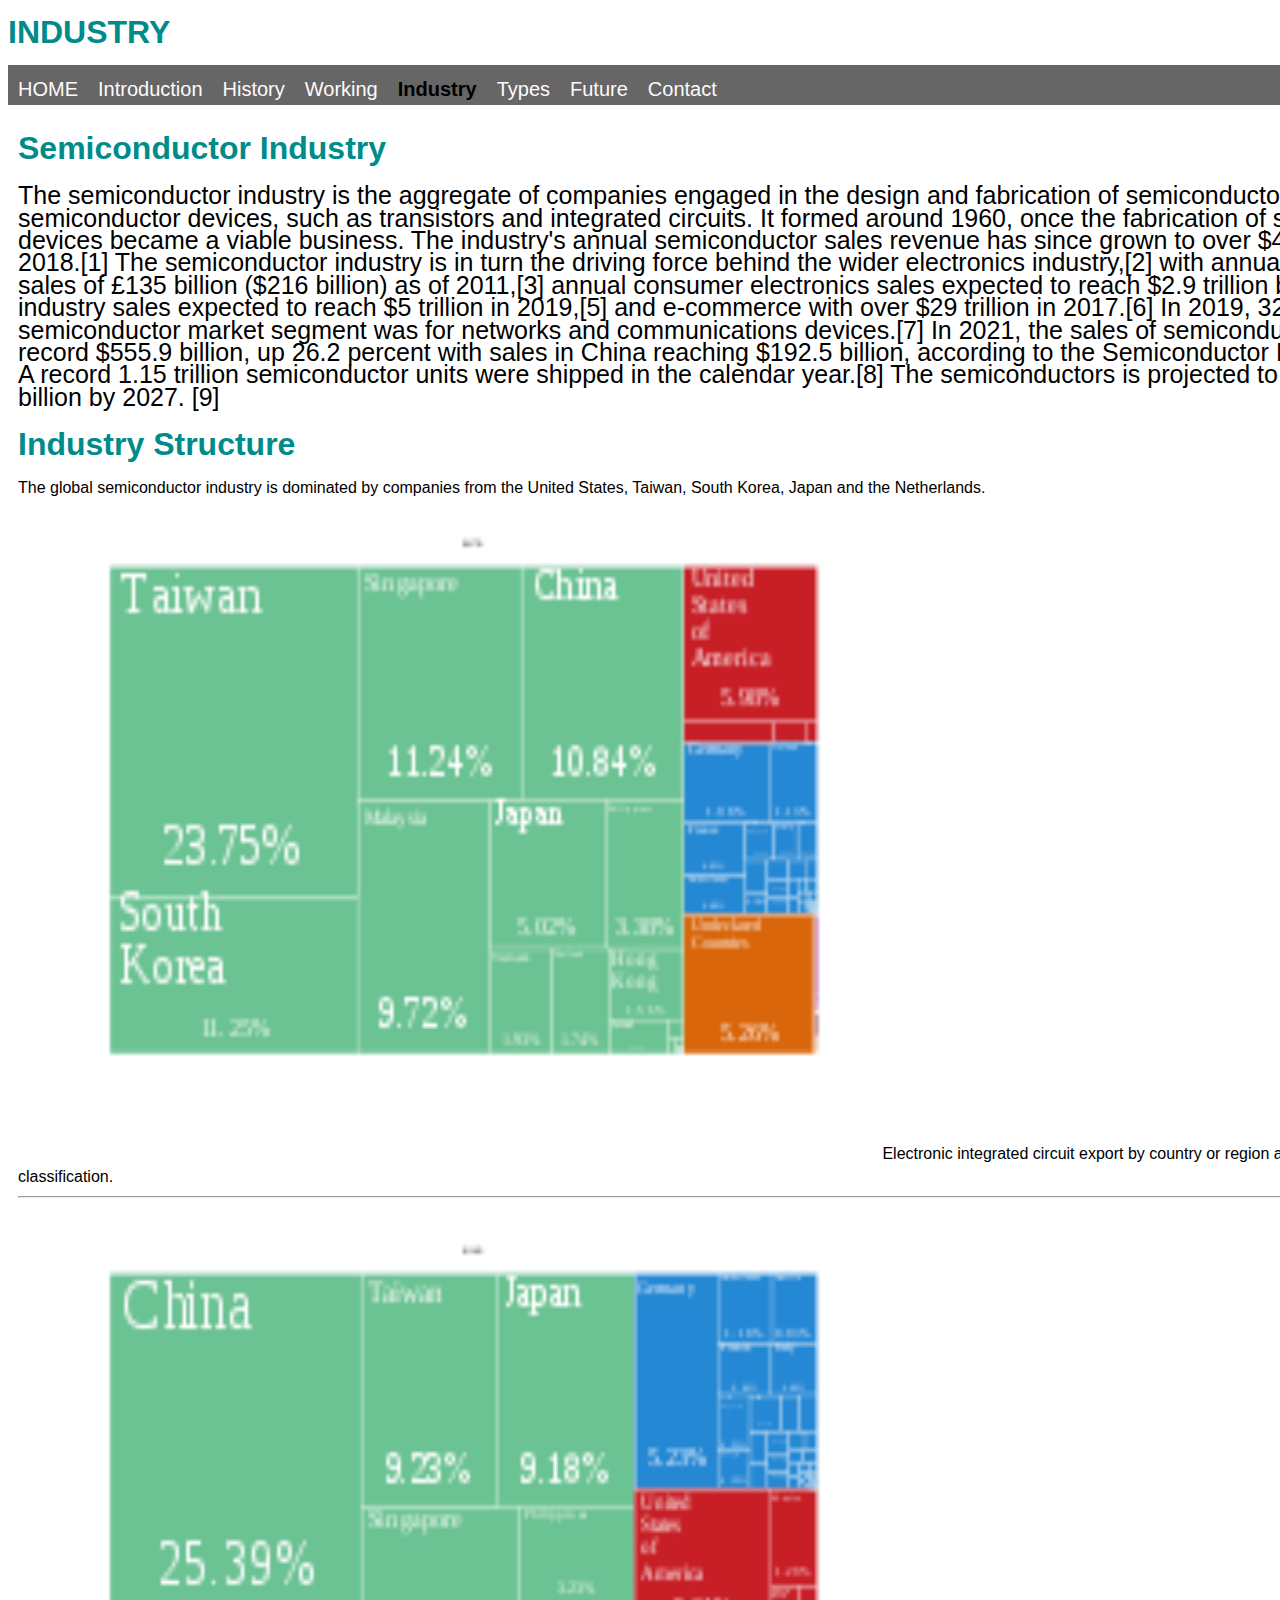
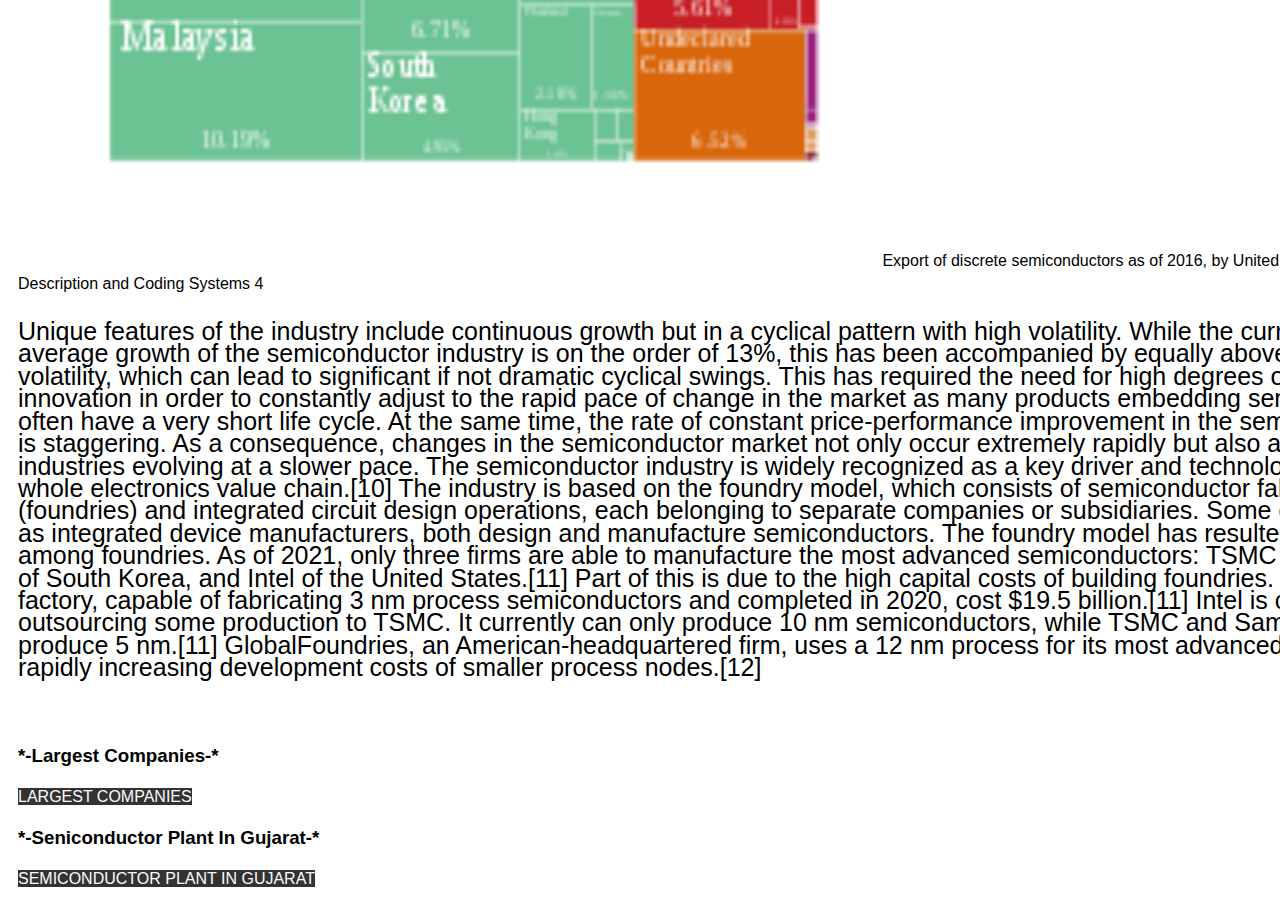
<file: industry.html>
<!DOCTYPE html>
<html>
<head>
	<meta charset="utf-8">
	<meta name="viewport" content="width=device-width, initial-scale=1">
	<title>industry</title>
	<link rel="stylesheet" href="style.css">
</head>
<body>
	<h1>INDUSTRY</h1>
	<div id="nav">
				<ul>
					<li><a href="home1.html">HOME</a></li>
					<li><a href="home.html">Introduction</a></li>
					<li><a href="history.html">History</a></li>
					<li><a href="work.html">Working</a></li>
					<li><a class="active"href="industry.html">Industry</a></li>
					<li><a href="type.html">Types</a></li>
					<li><a href="future.html">Future</a></li>
					<li><a href="hi.html">Contact</a></li>
				</ul>
	</div>
	
	<div id="main">
		<h1>Semiconductor Industry</h1>
			<p>The semiconductor industry is the aggregate of companies engaged in the design and fabrication of semiconductors and semiconductor devices, such as transistors and integrated circuits. It formed around 1960, once the fabrication of semiconductor devices became a viable business. The industry's annual semiconductor sales revenue has since grown to over $481 billion, as of 2018.[1] The semiconductor industry is in turn the driving force behind the wider electronics industry,[2] with annual power electronics sales of £135 billion ($216 billion) as of 2011,[3] annual consumer electronics sales expected to reach $2.9 trillion by 2020,[4] tech industry sales expected to reach $5 trillion in 2019,[5] and e-commerce with over $29 trillion in 2017.[6] In 2019, 32.4% of the semiconductor market segment was for networks and communications devices.[7]

In 2021, the sales of semiconductors reached a record $555.9 billion, up 26.2 percent with sales in China reaching $192.5 billion, according to the Semiconductor Industry Association. A record 1.15 trillion semiconductor units were shipped in the calendar year.[8] The semiconductors is projected to reach $ 726.73 billion by 2027. [9] </p>
			<h1>Industry Structure</h1>
			The global semiconductor industry is dominated by companies from the United States, Taiwan, South Korea, Japan and the Netherlands. 
			<img src="Industry-1.png">
			Electronic integrated circuit export by country or region as of 2016, by HS4 trade classification.<hr>
			<img src="Industry-2.png">
			Export of discrete semiconductors as of 2016, by United Nations Harmonized Commodity Description and Coding Systems 4<br>
			<p>Unique features of the industry include continuous growth but in a cyclical pattern with high volatility. While the current 20 year annual average growth of the semiconductor industry is on the order of 13%, this has been accompanied by equally above-average market volatility, which can lead to significant if not dramatic cyclical swings. This has required the need for high degrees of flexibility and innovation in order to constantly adjust to the rapid pace of change in the market as many products embedding semiconductor devices often have a very short life cycle.

At the same time, the rate of constant price-performance improvement in the semiconductor industry is staggering. As a consequence, changes in the semiconductor market not only occur extremely rapidly but also anticipate changes in industries evolving at a slower pace. The semiconductor industry is widely recognized as a key driver and technology enabler for the whole electronics value chain.[10]

The industry is based on the foundry model, which consists of semiconductor fabrication plants (foundries) and integrated circuit design operations, each belonging to separate companies or subsidiaries. Some companies, known as integrated device manufacturers, both design and manufacture semiconductors. The foundry model has resulted in consolidation among foundries. As of 2021, only three firms are able to manufacture the most advanced semiconductors: TSMC of Taiwan, Samsung of South Korea, and Intel of the United States.[11] Part of this is due to the high capital costs of building foundries. TSMC's latest factory, capable of fabricating 3 nm process semiconductors and completed in 2020, cost $19.5 billion.[11]

Intel is considering outsourcing some production to TSMC. It currently can only produce 10 nm semiconductors, while TSMC and Samsung can both produce 5 nm.[11] GlobalFoundries, an American-headquartered firm, uses a 12 nm process for its most advanced chips due to the rapidly increasing development costs of smaller process nodes.[12] </p><br>
			<h3>*-Largest Companies-*</h3>
			<a href="industry-1.html">LARGEST COMPANIES</a><br>
			<h3>*-Seniconductor Plant In Gujarat-*</h3>
			<a href="gujarat.html">SEMICONDUCTOR PLANT IN GUJARAT</a>
	</div>
</body>
</html>
</file>
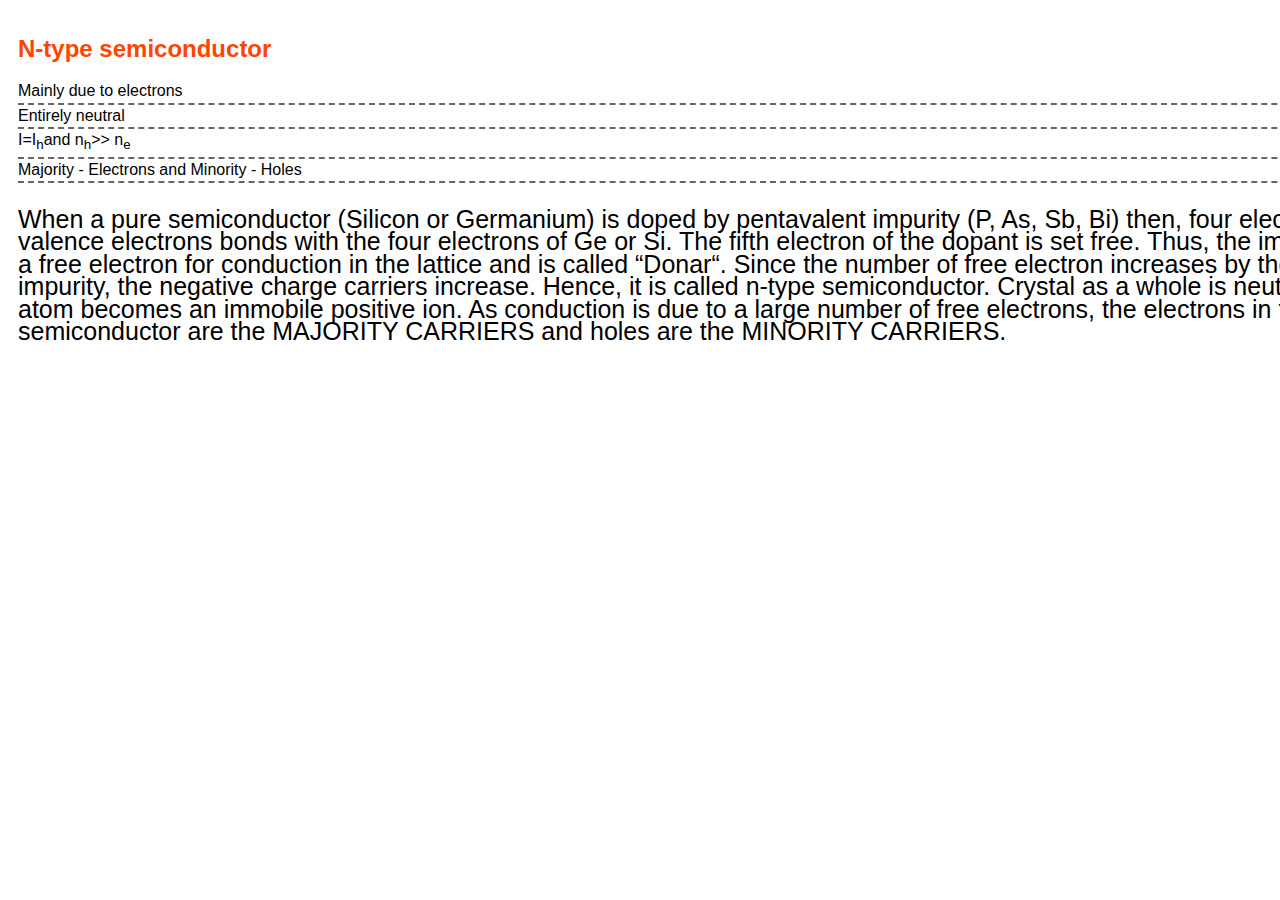
<file: n-type.html>
<!DOCTYPE html>
<html>
<head>
	<meta charset="utf-8">
	<meta name="viewport" content="width=device-width, initial-scale=1">
	<title></title>
	<link rel="stylesheet" href="style.css">
</head>
<body>
	<div id="main">
		<h2>N-type semiconductor</h2>
			<ul>
				<li>Mainly due to electrons</li>
				<li>Entirely neutral</li>
				<li>I=I<sub>h</sub>and n<sub>h</sub>>> n<sub>e</sub></li>
				<li>Majority - Electrons and Minority - Holes</li>
			</ul>
			<p>When a pure semiconductor (Silicon or Germanium) is doped by pentavalent impurity (P, As, Sb, Bi) then, four electrons out of five valence electrons bonds with the four electrons of Ge or Si.

The fifth electron of the dopant is set free. Thus, the impurity atom donates a free electron for conduction in the lattice and is called “Donar“.

Since the number of free electron increases by the addition of an impurity, the negative charge carriers increase. Hence, it is called n-type semiconductor.

Crystal as a whole is neutral, but the donor atom becomes an immobile positive ion. As conduction is due to a large number of free electrons, the electrons in the n-type semiconductor are the MAJORITY CARRIERS and holes are the MINORITY CARRIERS.</p>
	</div>
</body>
</html>
</file>
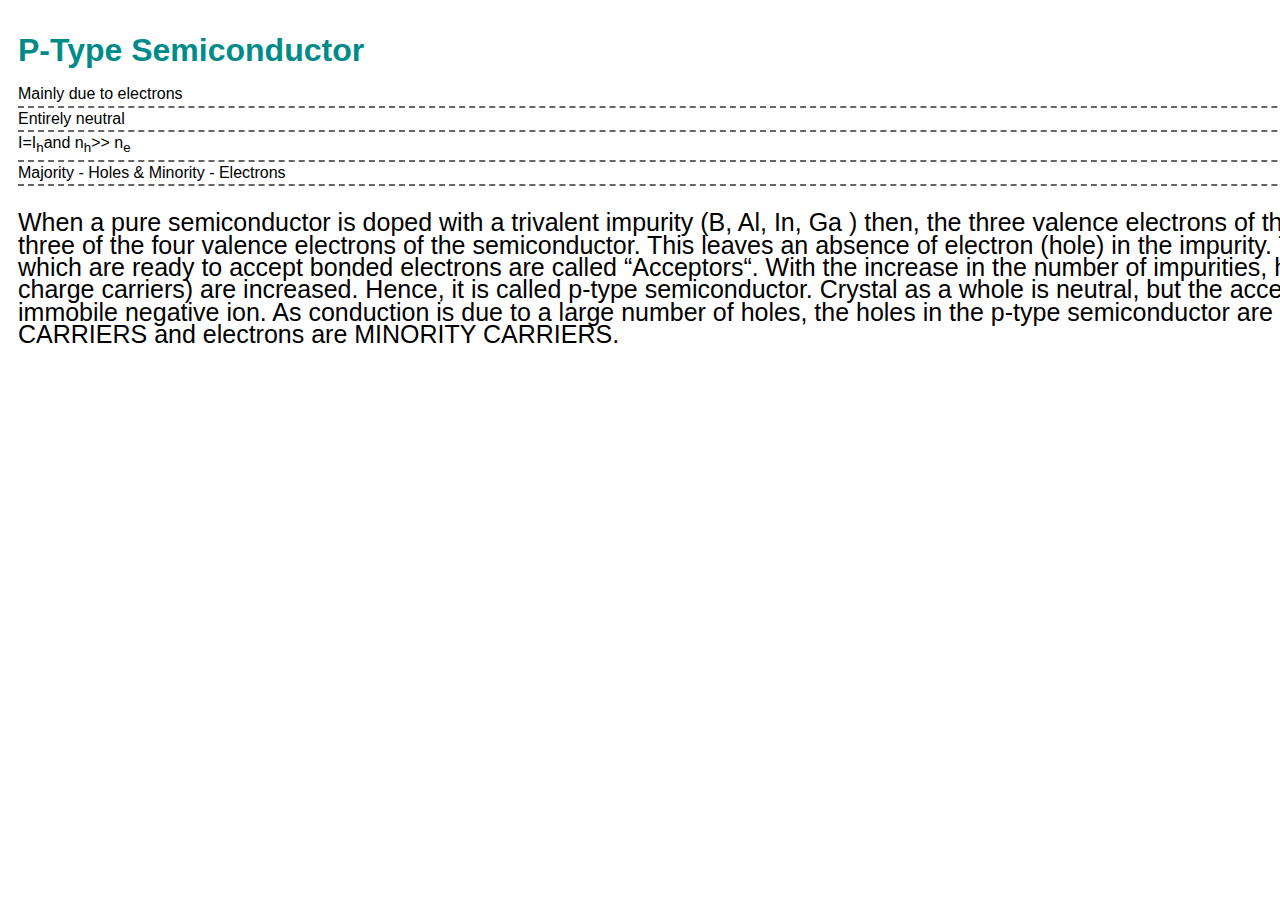
<file: p-type.html>
<!DOCTYPE html>
<html>
<head>
	<meta charset="utf-8">
	<meta name="viewport" content="width=device-width, initial-scale=1">
	<title></title>
	<link rel="stylesheet" href="style.css">
</head>
<body>
	<div id="main">
		<h1>P-Type Semiconductor</h1>
			<ul>
				<li>Mainly due to electrons</li>
				<li>Entirely neutral</li>
				<li>I=I<sub>h</sub>and n<sub>h</sub>>> n<sub>e</sub></li>
				<li>Majority - Holes & Minority - Electrons</li>
			</ul>
			<p>When a pure semiconductor is doped with a trivalent impurity (B, Al, In, Ga ) then, the three valence electrons of the impurity bonds with three of the four valence electrons of the semiconductor.

This leaves an absence of electron (hole) in the impurity. These impurity atoms which are ready to accept bonded electrons are called “Acceptors“.

With the increase in the number of impurities, holes (the positive charge carriers) are increased. Hence, it is called p-type semiconductor.

Crystal as a whole is neutral, but the acceptors become an immobile negative ion. As conduction is due to a large number of holes, the holes in the p-type semiconductor are MAJORITY CARRIERS and electrons are MINORITY CARRIERS.</p>
	</div>
</body>
</html>
</file>
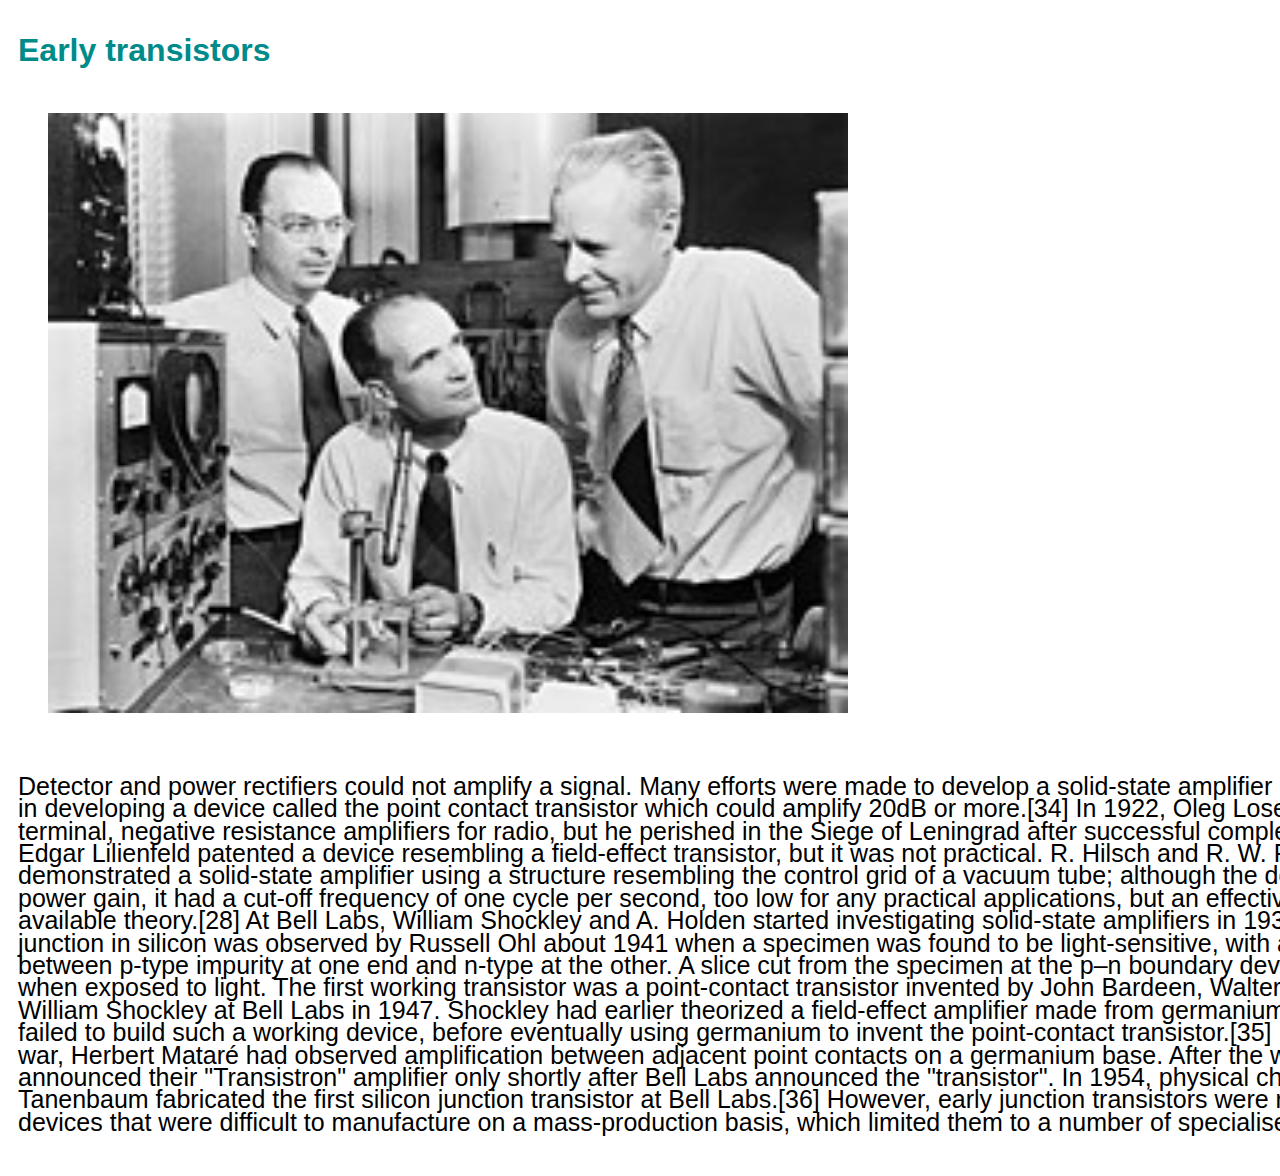
<file: transistor.html>
<!DOCTYPE html>
<html>
<head>
	<meta charset="utf-8">
	<meta name="viewport" content="width=device-width, initial-scale=1">
	<title>transistor</title>
	<link rel="stylesheet" href="style.css">
</head>
<body>
	<div id="main">
		<h1>Early transistors</h1>
		<img src="Transistor.JPG">
		<p>Detector and power rectifiers could not amplify a signal. Many efforts were made to develop a solid-state amplifier and were successful in developing a device called the point contact transistor which could amplify 20dB or more.[34] In 1922, Oleg Losev developed two-terminal, negative resistance amplifiers for radio, but he perished in the Siege of Leningrad after successful completion. In 1926, Julius Edgar Lilienfeld patented a device resembling a field-effect transistor, but it was not practical. R. Hilsch and R. W. Pohl in 1938 demonstrated a solid-state amplifier using a structure resembling the control grid of a vacuum tube; although the device displayed power gain, it had a cut-off frequency of one cycle per second, too low for any practical applications, but an effective application of the available theory.[28] At Bell Labs, William Shockley and A. Holden started investigating solid-state amplifiers in 1938. The first p–n junction in silicon was observed by Russell Ohl about 1941 when a specimen was found to be light-sensitive, with a sharp boundary between p-type impurity at one end and n-type at the other. A slice cut from the specimen at the p–n boundary developed a voltage when exposed to light.

The first working transistor was a point-contact transistor invented by John Bardeen, Walter Houser Brattain, and William Shockley at Bell Labs in 1947. Shockley had earlier theorized a field-effect amplifier made from germanium and silicon, but he failed to build such a working device, before eventually using germanium to invent the point-contact transistor.[35] In France, during the war, Herbert Mataré had observed amplification between adjacent point contacts on a germanium base. After the war, Mataré's group announced their "Transistron" amplifier only shortly after Bell Labs announced the "transistor".

In 1954, physical chemist Morris Tanenbaum fabricated the first silicon junction transistor at Bell Labs.[36] However, early junction transistors were relatively bulky devices that were difficult to manufacture on a mass-production basis, which limited them to a number of specialised applications.[37] </p>

	</div>
</body>
</html>
</file>
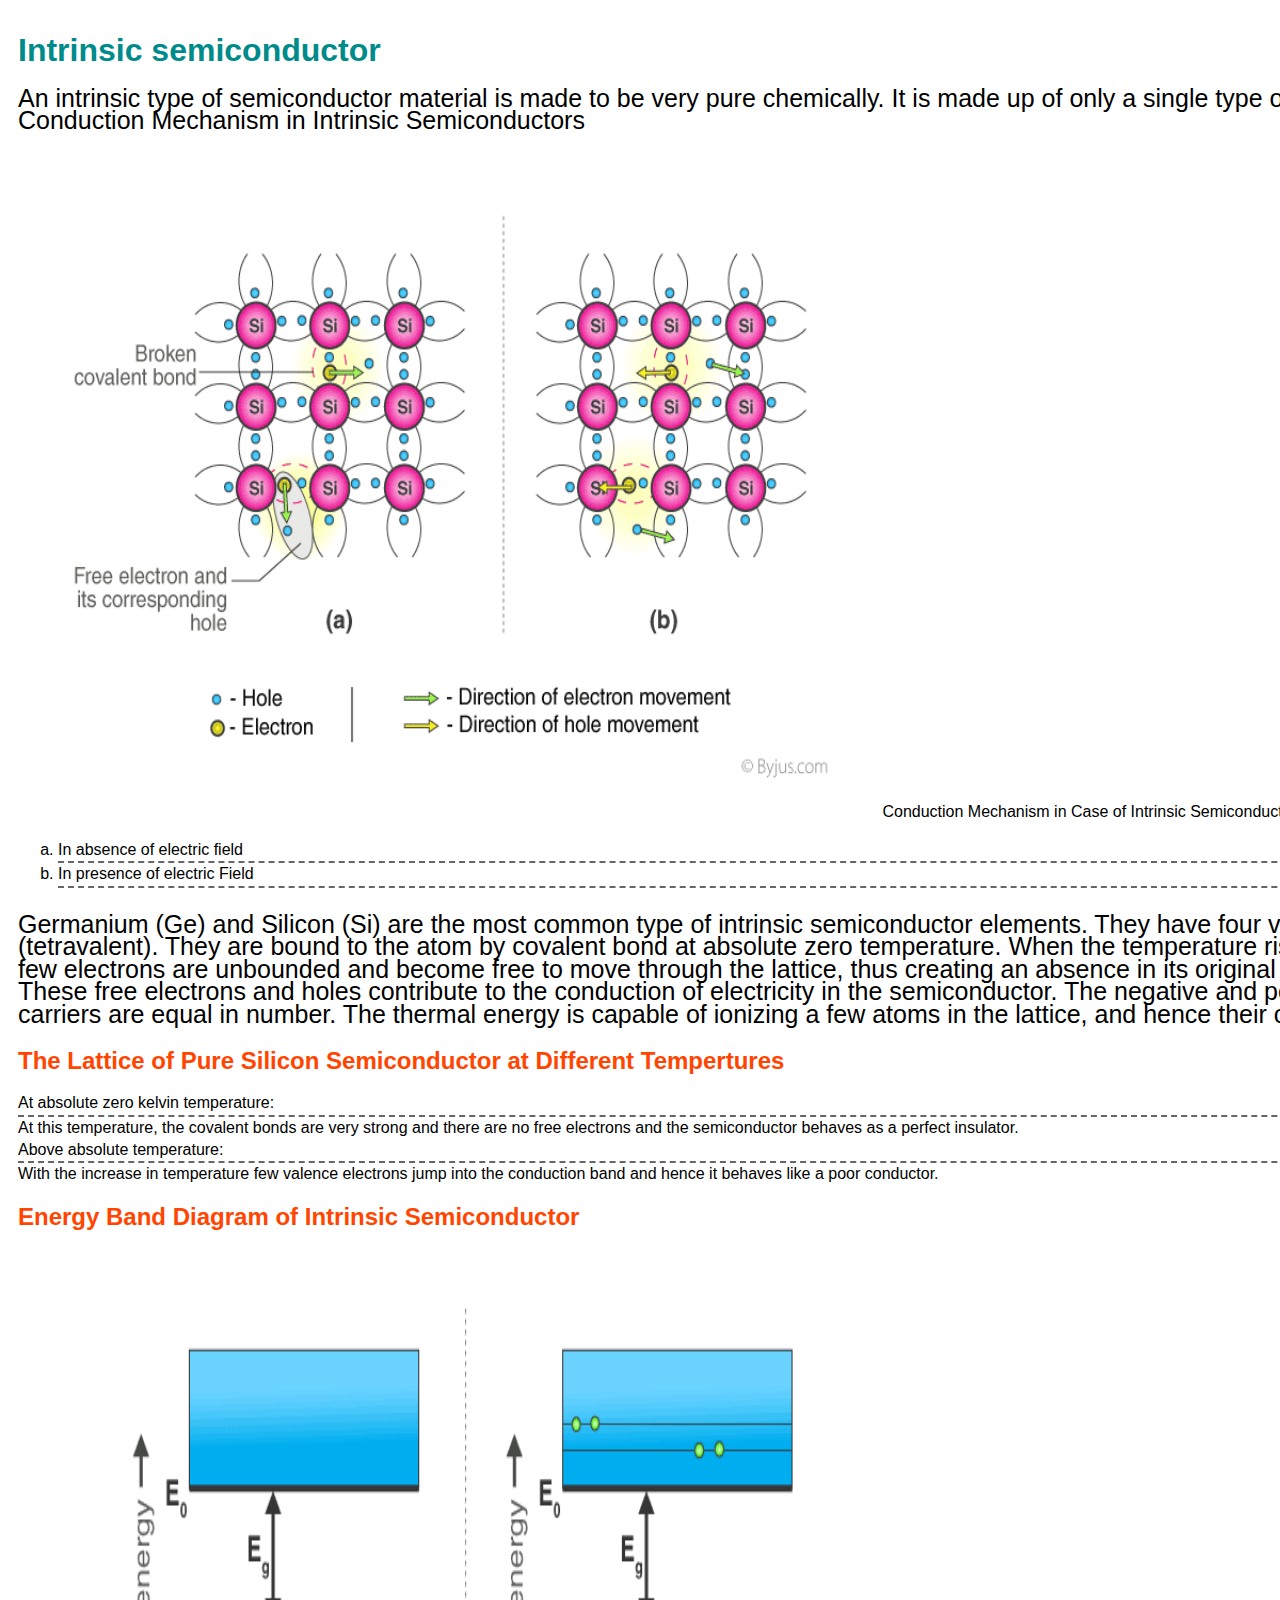
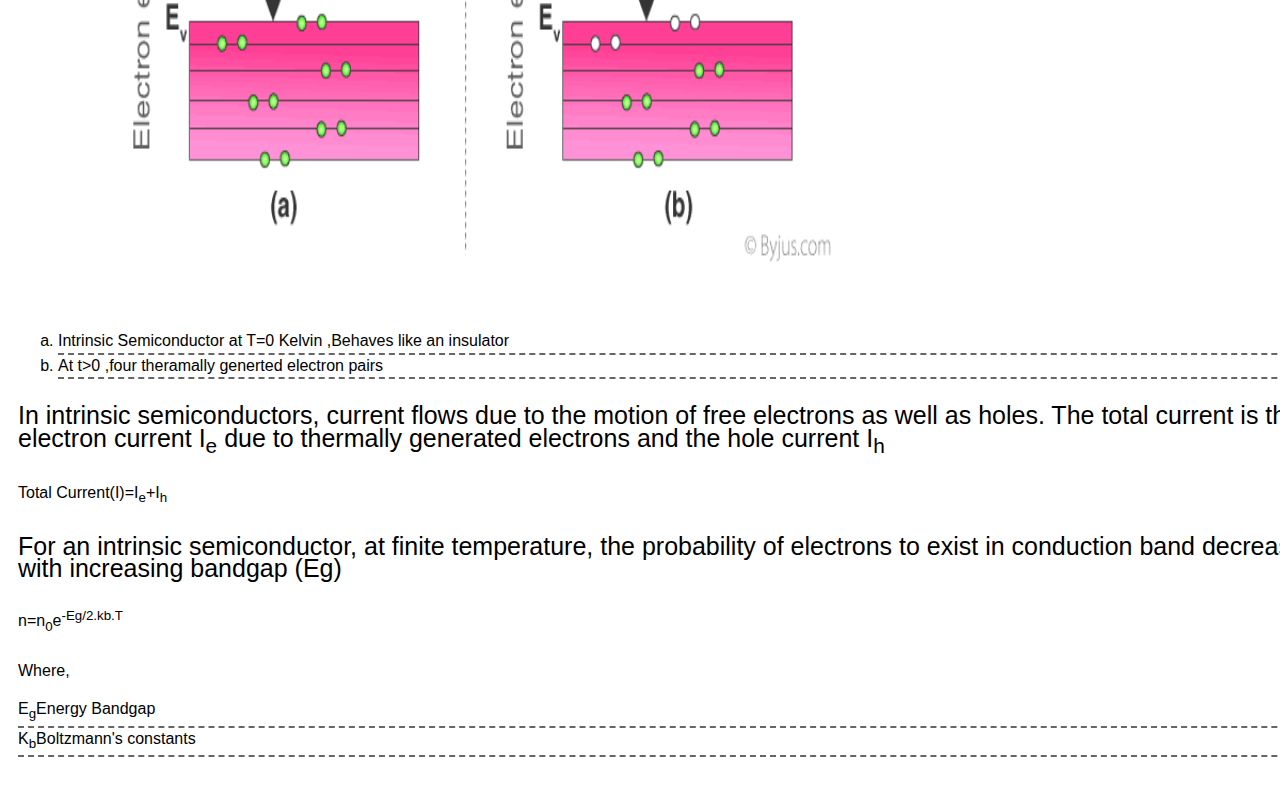
<file: type-1.html>
<!DOCTYPE html>
<html>
<head>
	<meta charset="utf-8">
	<meta name="viewport" content="width=device-width, initial-scale=1">
	<title>type-1</title>
	<link rel="stylesheet" href="style.css">
</head>
<body>
	<div id="main">
		<h1>Intrinsic semiconductor</h1>
		<p>An intrinsic type of semiconductor material is made to be very pure chemically. It is made up of only a single type of element.
Conduction Mechanism in Intrinsic Semiconductors</p>
		<img src="Type-1-1.png">
		Conduction Mechanism in Case of Intrinsic Semiconductors
			<ol type="a">
				<li> In absence of electric field </li>
				<li> In presence of electric Field</li>
			</ol>
			<p>Germanium (Ge) and Silicon (Si) are the most common type of intrinsic semiconductor elements. They have four valence electrons (tetravalent). They are bound to the atom by covalent bond at absolute zero temperature.

When the temperature rises, due to collisions, few electrons are unbounded and become free to move through the lattice, thus creating an absence in its original position (hole). These free electrons and holes contribute to the conduction of electricity in the semiconductor. The negative and positive charge carriers are equal in number.

The thermal energy is capable of ionizing a few atoms in the lattice, and hence their conductivity is less.</p>
			<h2>The Lattice of Pure Silicon Semiconductor at Different Tempertures</h2>
				<ul>
					<li>At absolute zero kelvin temperature:</li>
					<article>At this temperature, the covalent bonds are very strong and there are no free electrons and the semiconductor behaves as a perfect insulator.</article>
					<li>Above absolute temperature:</li>
					<article>With the increase in temperature few valence electrons jump into the conduction band and hence it behaves like a poor conductor.</article>
				</ul>
			<h2>Energy Band Diagram of Intrinsic Semiconductor</h2>
				<img src="Type-1-2.png">
					<ol type="a">
						<li>Intrinsic Semiconductor at T=0 Kelvin ,Behaves like an insulator </li>
						<li>At t>0 ,four theramally generted electron pairs</li>
					</ol>
			<p>In intrinsic semiconductors, current flows due to the motion of free electrons as well as holes. The total current is the sum of the electron current I<sub>e</sub> due to thermally generated electrons and the hole current I<sub>h</sub></p>
				Total Current(I)=I<sub>e</sub>+I<sub>h</sub>
				<p>For an intrinsic semiconductor, at finite temperature, the probability of electrons to exist in conduction band decreases exponentially with increasing bandgap (Eg)</p>
				n=n<sub>0</sub>e<sup>-Eg/2.kb.T</sup><br><br>
				Where,
					<ul>
						<li>E<sub>g</sub>Energy Bandgap</li>
						<li>K<sub>b</sub>Boltzmann's constants</li>
					</ul>
	</div>
</body>
</html>
</file>
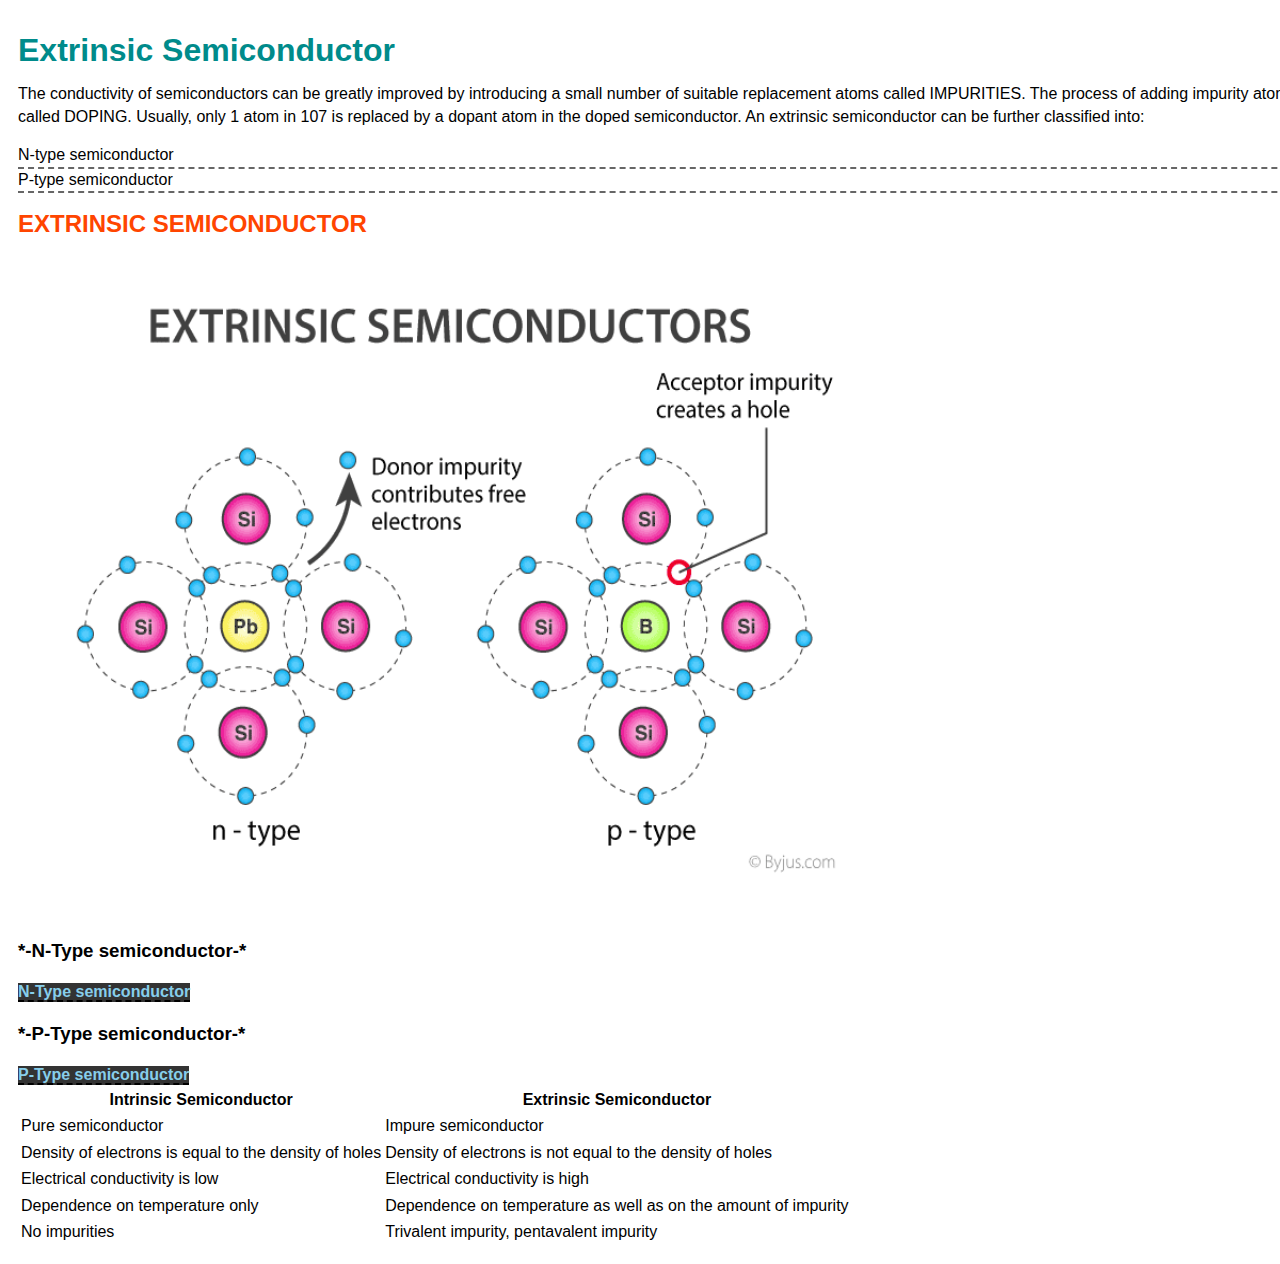
<file: type-2.html>
<!DOCTYPE html>
<html>
<head>
	<meta charset="utf-8">
	<meta name="viewport" content="width=device-width, initial-scale=1">
	<title>type-2</title>
	<link rel="stylesheet" href="style.css">
</head>
<body>
	<div id="main">
		<h1>Extrinsic Semiconductor</h1>
			<article>The conductivity of semiconductors can be greatly improved by introducing a small number of suitable replacement atoms called IMPURITIES. The process of adding impurity atoms to the pure semiconductor is called DOPING. Usually, only 1 atom in 107 is replaced by a dopant atom in the doped semiconductor. An extrinsic semiconductor can be further classified into:</article>
			<ul>
				<li>N-type semiconductor</li>
				<li>P-type semiconductor</li>
			</ul>
				<h2>EXTRINSIC SEMICONDUCTOR</h2>
				<img src="Type-2-1.png">
				<h3>*-N-Type semiconductor-*</h3>
				<a class="link"href="n-type.html">N-Type semiconductor</a>
				<h3>*-P-Type semiconductor-*</h3>
				<a class="link"href="p-type.html">P-Type semiconductor</a>
				<table>
					<tr>
						<th>Intrinsic Semiconductor</th>
						<th>Extrinsic Semiconductor</th>
					</tr>
					<tr>
						<td>Pure semiconductor</td>
						<td>Impure semiconductor</td>
					</tr>
					<tr>
						<td>Density of electrons is equal to the density of holes</td>
						<td>Density of electrons is not equal to the density of holes</td>
					</tr>
					<tr>
						<td>Electrical conductivity is low</td>
						<td>Electrical conductivity is high</td>
					</tr>
					<tr>
						<td>Dependence on temperature only</td>
						<td>Dependence on temperature as well as on the amount of impurity</td>
					</tr>
					<tr>
						<td>No impurities</td>
						<td>Trivalent impurity, pentavalent impurity</td>
					</tr>

				</table>
	</div>
		
</body>
</html>
</file>
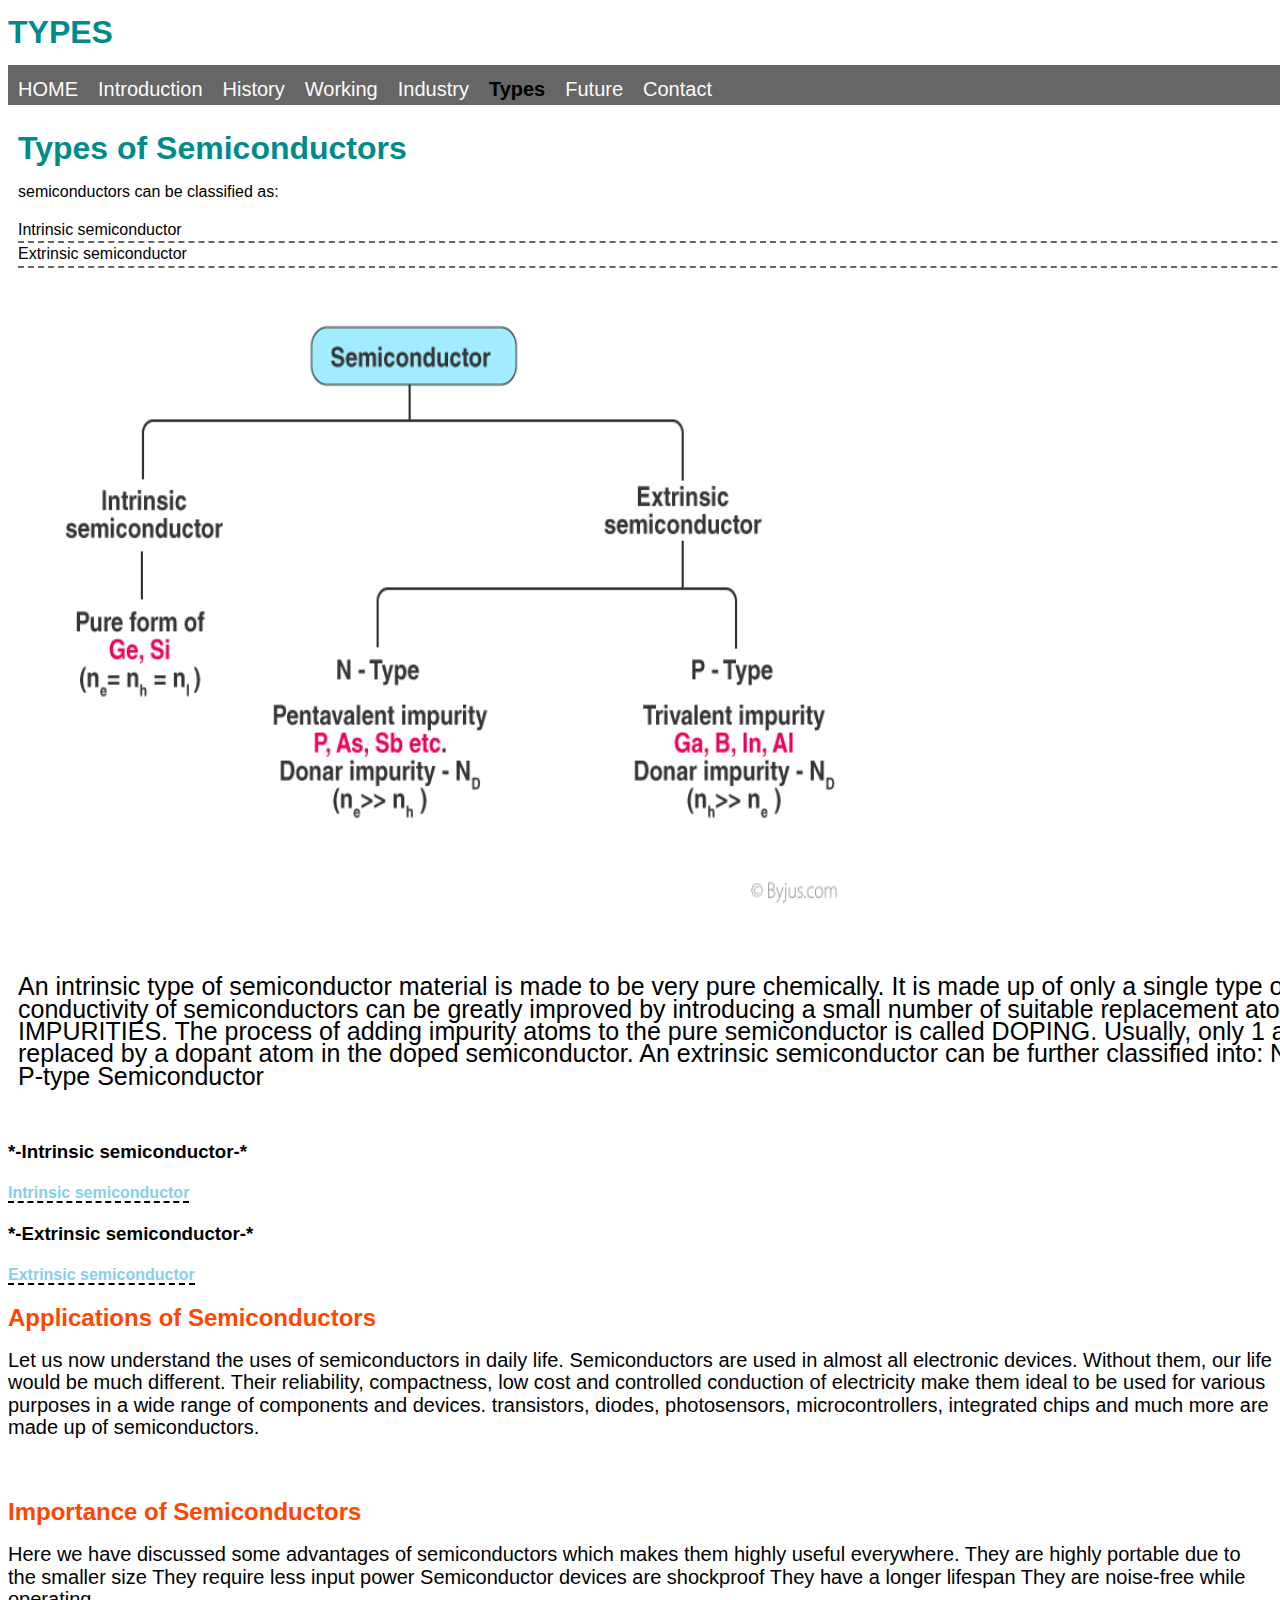
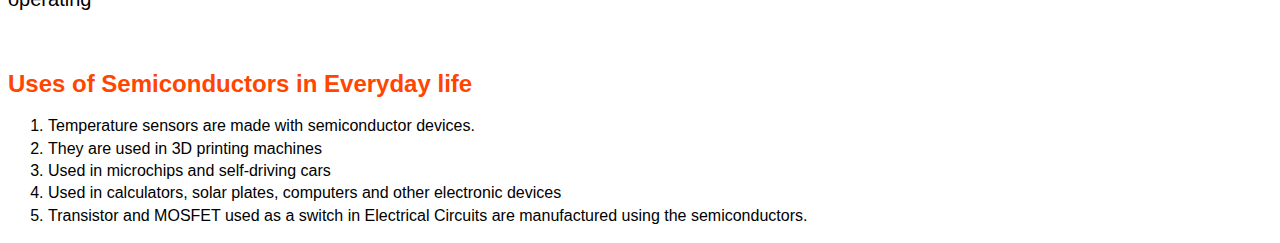
<file: type.html>
<!DOCTYPE html>
<html>
<head>
	<meta charset="utf-8">
	<meta name="viewport" content="width=device-width, initial-scale=1">
	<title>type</title>
	<link rel="stylesheet" href="style.css">
</head>
<body>
				<h1>TYPES</h1>
	<div id="nav">
				<ul>
					<li><a href="home1.html">HOME</a></li>
					<li><a href="home.html">Introduction</a></li>
					<li><a href="history.html">History</a></li>
					<li><a href="work.html">Working</a></li>
					<li><a href="industry.html">Industry</a></li>
					<li><a class="active"href="type.html">Types</a></li>
					<li><a href="future.html">Future</a></li>
					<li><a href="hi.html">Contact</a></li>
				</ul>
			</div>

		<div id="main">
			<h1>Types of Semiconductors</h1>
			semiconductors can be classified as:
			<ul>
				<li>Intrinsic semiconductor</li>
				<li>Extrinsic semiconductor</li>
			</ul>
			<img src="Types-1.png">
			<p>An intrinsic type of semiconductor material is made to be very pure chemically. It is made up of only a single type of element.The conductivity of semiconductors can be greatly improved by introducing a small number of suitable replacement atoms called IMPURITIES. The process of adding impurity atoms to the pure semiconductor is called DOPING. Usually, only 1 atom in 107 is replaced by a dopant atom in the doped semiconductor. An extrinsic semiconductor can be further classified into:

    N-type Semiconductor
    P-type Semiconductor
</p>
		</div>
		<h3>*-Intrinsic semiconductor-*</h3>
		<a class="link"href="type-1.html">Intrinsic semiconductor</a><br>
		<h3>*-Extrinsic semiconductor-*</h3>
		<a class="link"href="type-2.html">Extrinsic semiconductor</a><br>
		<h2>Applications of Semiconductors</h2>
		<p>Let us now understand the uses of semiconductors in daily life. Semiconductors are used in almost all electronic devices. Without them, our life would be much different.

Their reliability, compactness, low cost and controlled conduction of electricity make them ideal to be used for various purposes in a wide range of components and devices. transistors, diodes, photosensors, microcontrollers, integrated chips and much more are made up of semiconductors.</p><br>
		<h2>Importance of Semiconductors</h2>
		<p>Here we have discussed some advantages of semiconductors which makes them highly useful everywhere.

        They are highly portable due to the smaller size

    They require less input power
    Semiconductor devices are shockproof
    They have a longer lifespan
    They are noise-free while operating
</p><br>
		<h2>Uses of Semiconductors in Everyday life</h2>
		<ol>
			<li>Temperature sensors are made with semiconductor devices.</li>
			<li>They are used in 3D printing machines</li>
			<li>Used in microchips and self-driving cars</li>
			<li>Used in calculators, solar plates, computers and other electronic devices</li>
			<li>Transistor and MOSFET used as a switch in Electrical Circuits are manufactured using the semiconductors.</li>
		</ol>
</body>
</html>
</file>
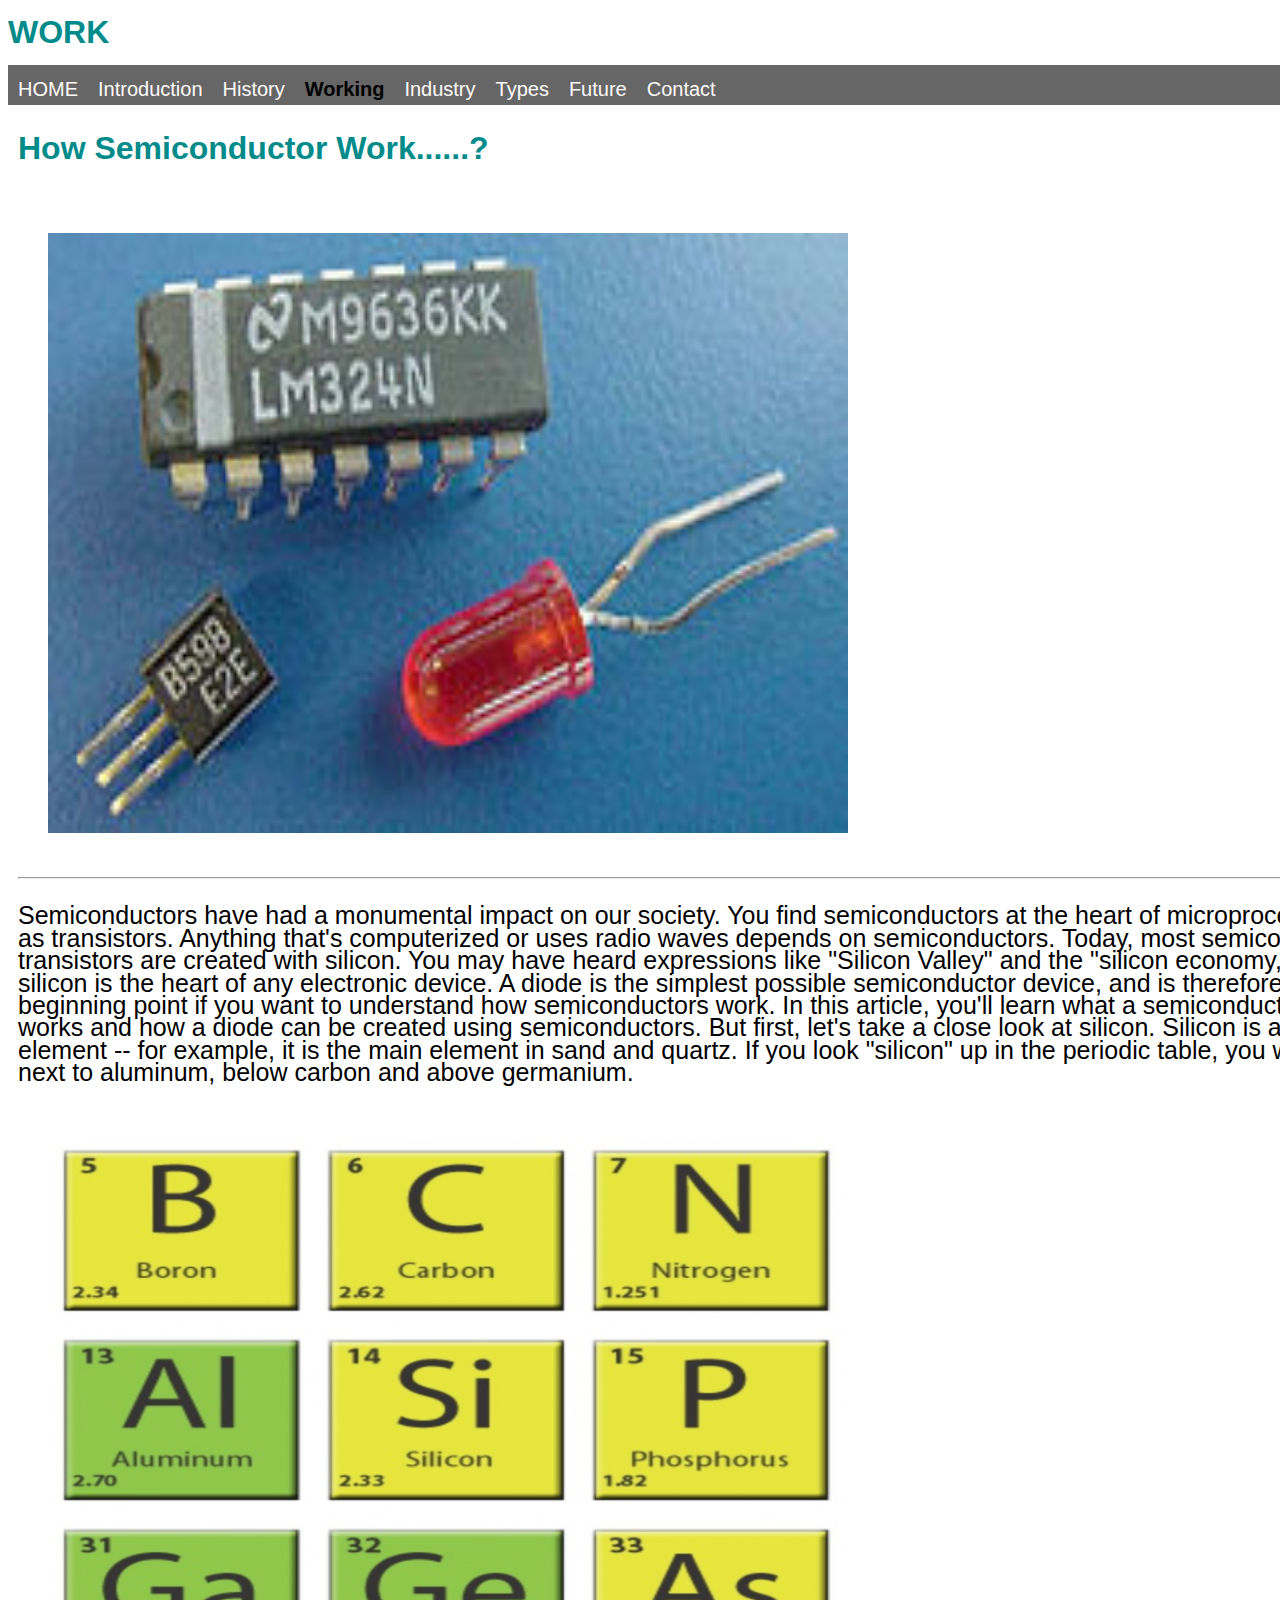
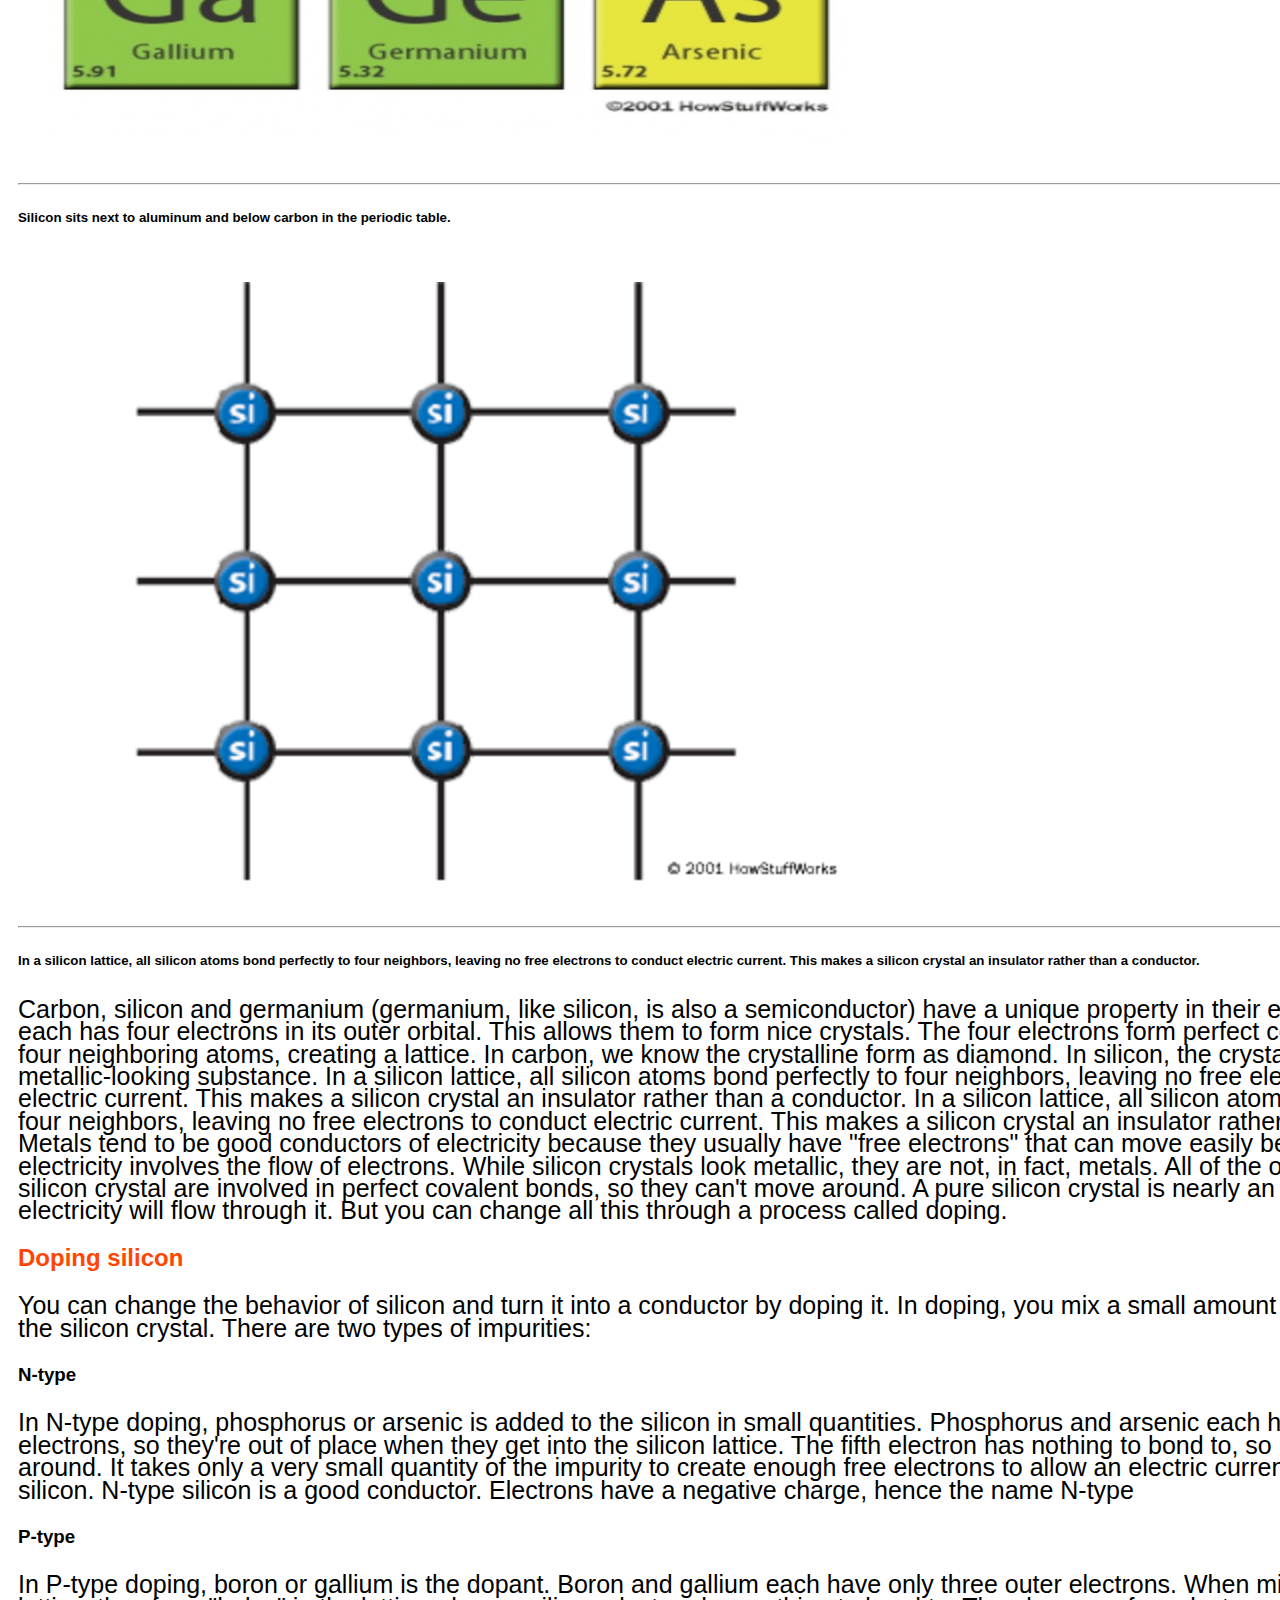
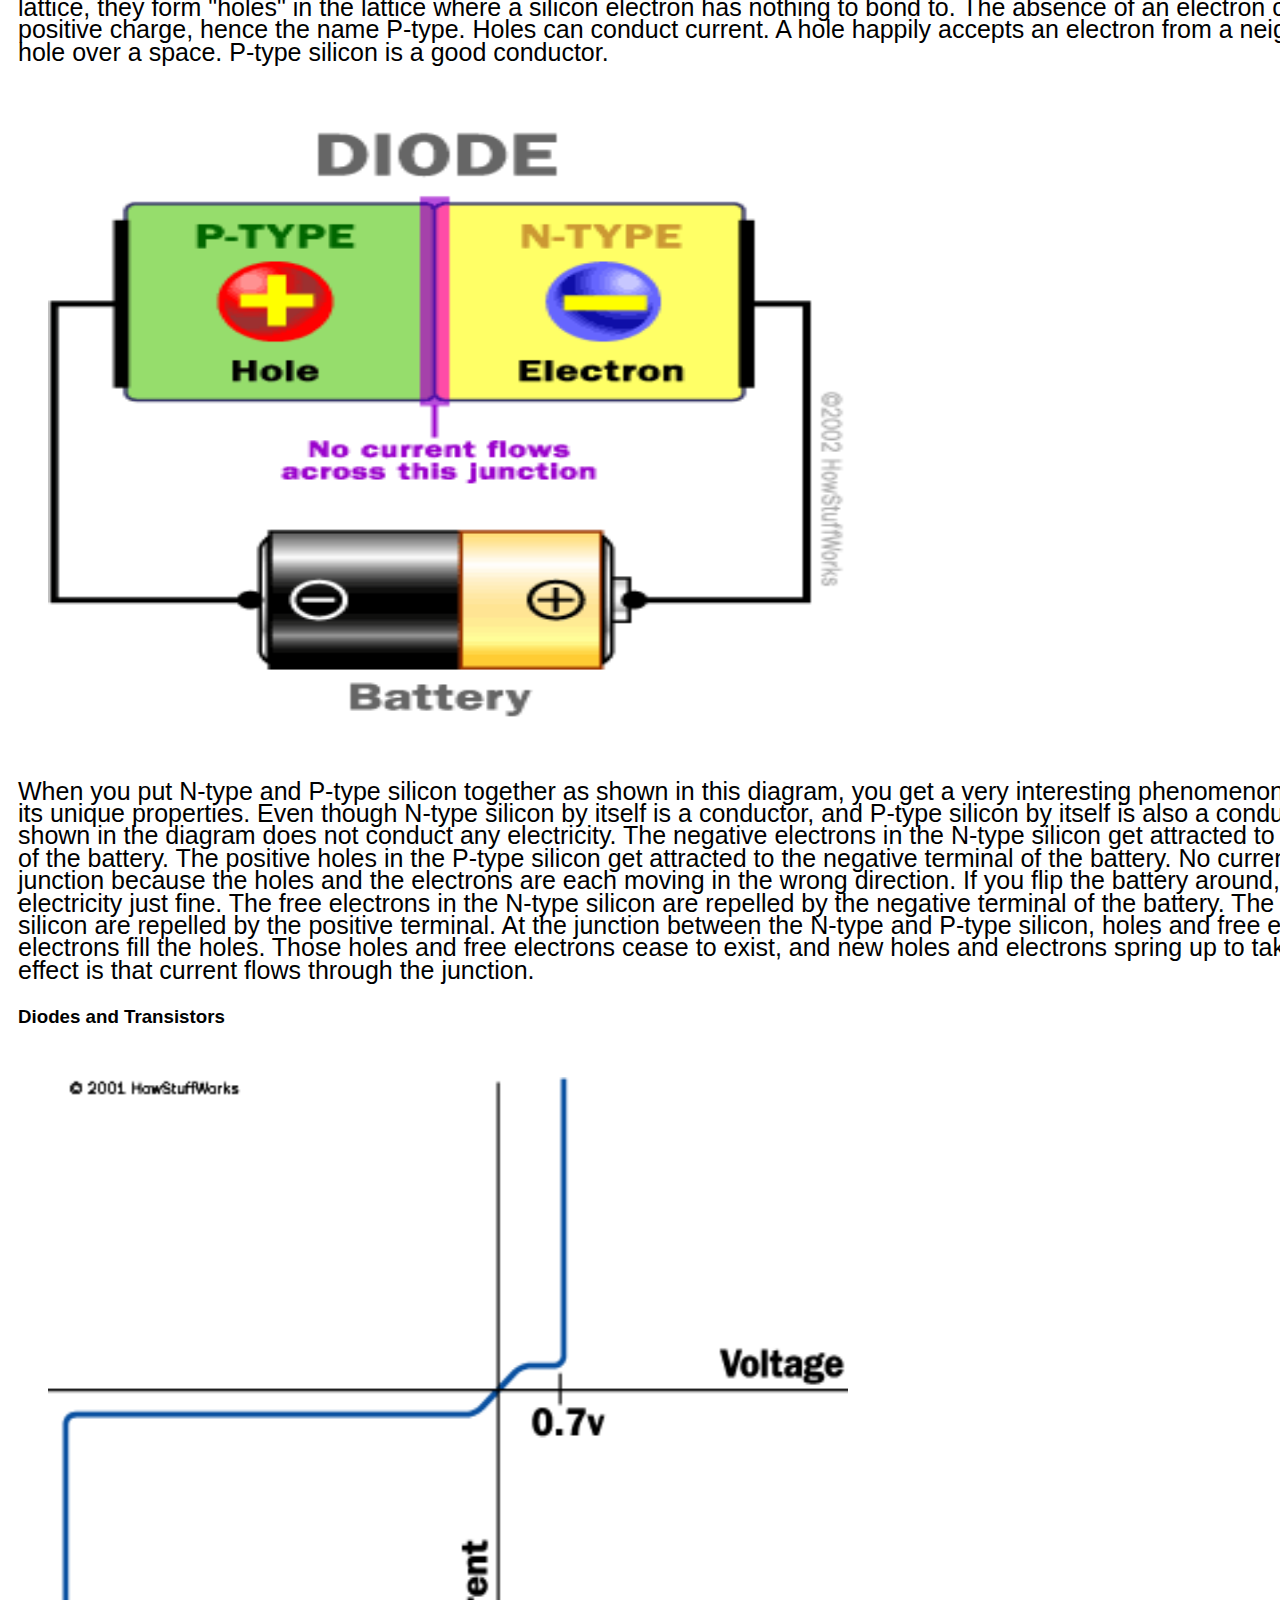
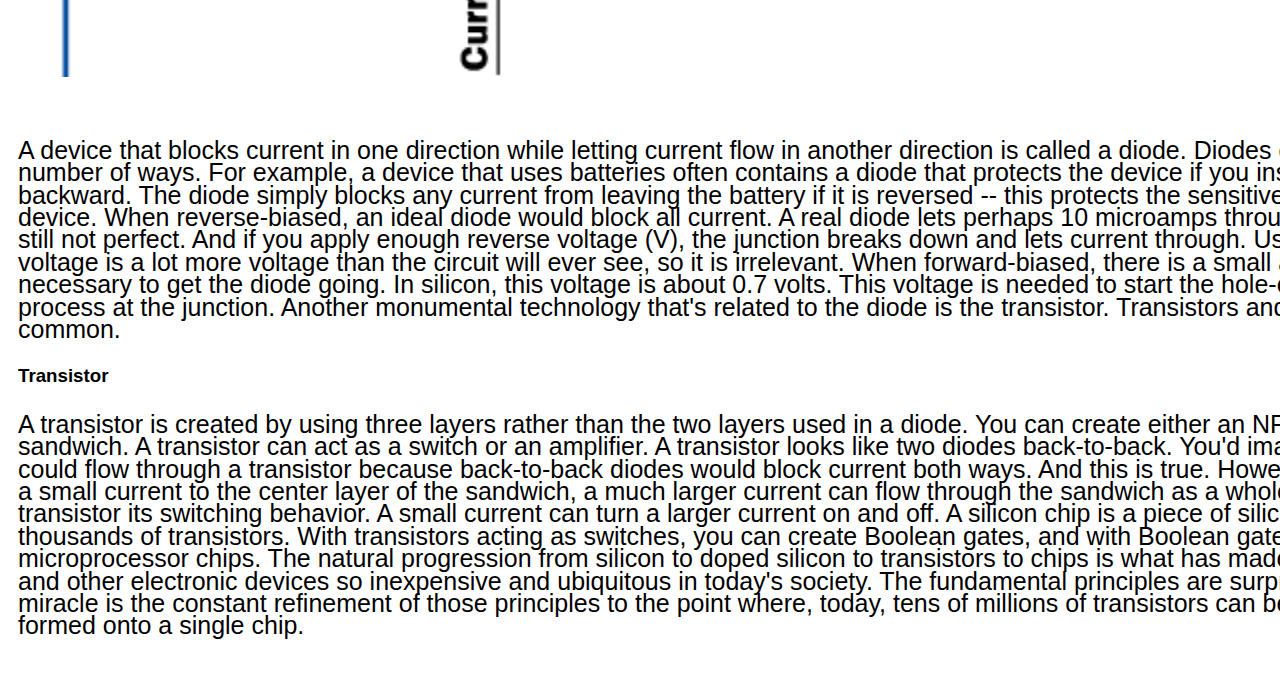
<file: work.html>
<!DOCTYPE html>
<html>
<head>
	<meta charset="utf-8">
	<meta name="viewport" content="width=device-width, initial-scale=1">
	<title>work</title>
	<link rel="stylesheet" href="style.css">
</head>
<body>
	<h1>WORK</h1>
	<div id="nav">
				<ul>
					<li><a href="home1.html">HOME</a></li>
					<li><a href="home.html">Introduction</a></li>
					<li><a href="history.html">History</a></li>
					<li><a class="active"href="work.html">Working</a></li>
					<li><a href="industry.html">Industry</a></li>
					<li><a href="type.html">Types</a></li>
					<li><a href="future.html">Future</a></li>
					<li><a href="hi.html">Contact</a></li>
				</ul>
			</div>
			
			<div id="main">
				<h1>How Semiconductor Work......?</h1>
					<br>
					<img src="Work-1.jpg"><hr>
					<p>Semiconductors have had a monumental impact on our society. You find semiconductors at the heart of microprocessor chips as well as transistors. Anything that's computerized or uses radio waves depends on semiconductors.

Today, most semiconductor chips and transistors are created with silicon. You may have heard expressions like "Silicon Valley" and the "silicon economy," and that's why -- silicon is the heart of any electronic device.

A diode is the simplest possible semiconductor device, and is therefore an excellent beginning point if you want to understand how semiconductors work. In this article, you'll learn what a semiconductor is, how doping works and how a diode can be created using semiconductors. But first, let's take a close look at silicon.

Silicon is a very common element -- for example, it is the main element in sand and quartz. If you look "silicon" up in the periodic table, you will find that it sits next to aluminum, below carbon and above germanium.</p>
					<img src="Work-2.jpg"><hr>
					<h5>Silicon sits next to aluminum and below carbon in the periodic table. </h5>
					<img src="Work-3.gif"><hr>
					<h5>In a silicon lattice, all silicon atoms bond perfectly to four neighbors, leaving no free electrons to conduct electric current. This makes a silicon crystal an insulator rather than a conductor. </h5>
					<p>Carbon, silicon and germanium (germanium, like silicon, is also a semiconductor) have a unique property in their electron structure -- each has four electrons in its outer orbital. This allows them to form nice crystals. The four electrons form perfect covalent bonds with four neighboring atoms, creating a lattice. In carbon, we know the crystalline form as diamond. In silicon, the crystalline form is a silvery, metallic-looking substance.
In a silicon lattice, all silicon atoms bond perfectly to four neighbors, leaving no free electrons to conduct electric current. This makes a silicon crystal an insulator rather than a conductor.
In a silicon lattice, all silicon atoms bond perfectly to four neighbors, leaving no free electrons to conduct electric current. This makes a silicon crystal an insulator rather than a conductor.

­ Metals tend to be good conductors of electricity because they usually have "free electrons" that can move easily between atoms, and electricity involves the flow of electrons. While silicon crystals look metallic, they are not, in fact, metals. All of the outer electrons in a silicon crystal are involved in perfect covalent bonds, so they can't move around. A pure silicon crystal is nearly an insulator -- very little electricity will flow through it.

But you can change all this through a process called doping.</p>
					<h2>Doping silicon</h2>
					<p>You can change the behavior of silicon and turn it into a conductor by doping it. In doping, you mix a small amount of an impurity into the silicon crystal.

<h7>There are two types of impurities:</h7></p>
						<h3>N-type</h3>
						<p>In N-type doping, phosphorus or arsenic is added to the silicon in small quantities. Phosphorus and arsenic each have five outer electrons, so they're out of place when they get into the silicon lattice. The fifth electron has nothing to bond to, so it's free to move around. It takes only a very small quantity of the impurity to create enough free electrons to allow an electric current to flow through the silicon. N-type silicon is a good conductor. Electrons have a negative charge, hence the name N-type</p>
						<h3>P-type</h3>
						<p> In P-type doping, boron or gallium is the dopant. Boron and gallium each have only three outer electrons. When mixed into the silicon lattice, they form "holes" in the lattice where a silicon electron has nothing to bond to. The absence of an electron creates the effect of a positive charge, hence the name P-type. Holes can conduct current. A hole happily accepts an electron from a neighbor, moving the hole over a space. P-type silicon is a good conductor.</p>
						<img src="Work-4.gif">
						<p>When you put N-type and P-type silicon together as shown in this diagram, you get a very interesting phenomenon that gives a diode its unique properties.

Even though N-type silicon by itself is a conductor, and P-type silicon by itself is also a conductor, the combination shown in the diagram does not conduct any electricity. The negative electrons in the N-type silicon get attracted to the positive terminal of the battery. The positive holes in the P-type silicon get attracted to the negative terminal of the battery. No current flows across the junction because the holes and the electrons are each moving in the wrong direction.

If you flip the battery around, the diode conducts electricity just fine. The free electrons in the N-type silicon are repelled by the negative terminal of the battery. The holes in the P-type silicon are repelled by the positive terminal. At the junction between the N-type and P-type silicon, holes and free electrons meet. The electrons fill the holes. Those holes and free electrons cease to exist, and new holes and electrons spring up to take their place. The effect is that current flows through the junction.</p>
						<h3>Diodes and Transistors</h3>
						<img src="Work-5.gif">
						<p>A device that blocks current in one direction while letting current flow in another direction is called a diode. Diodes can be used in a number of ways. For example, a device that uses batteries often contains a diode that protects the device if you insert the batteries backward. The diode simply blocks any current from leaving the battery if it is reversed -- this protects the sensitive electronics in the device.

When reverse-biased, an ideal diode would block all current. A real diode lets perhaps 10 microamps through -- not a lot, but still not perfect. And if you apply enough reverse voltage (V), the junction breaks down and lets current through. Usually, the breakdown voltage is a lot more voltage than the circuit will ever see, so it is irrelevant.

When forward-biased, there is a small amount of voltage necessary to get the diode going. In silicon, this voltage is about 0.7 volts. This voltage is needed to start the hole-electron combination process at the junction.

Another monumental technology that's related to the diode is the transistor. Transistors and diodes have a lot in common.</p>
			<h3>Transistor</h3>
			<p>A transistor is created by using three layers rather than the two layers used in a diode. You can create either an NPN or a PNP sandwich. A transistor can act as a switch or an amplifier.

A transistor looks like two diodes back-to-back. You'd imagine that no current could flow through a transistor because back-to-back diodes would block current both ways. And this is true. However, when you apply a small current to the center layer of the sandwich, a much larger current can flow through the sandwich as a whole. This gives a transistor its switching behavior. A small current can turn a larger current on and off.

A silicon chip is a piece of silicon that can hold thousands of transistors. With transistors acting as switches, you can create Boolean gates, and with Boolean gates you can create microprocessor chips.

The natural progression from silicon to doped silicon to transistors to chips is what has made microprocessors and other electronic devices so inexpensive and ubiquitous in today's society. The fundamental principles are surprisingly simple. The miracle is the constant refinement of those principles to the point where, today, tens of millions of transistors can be inexpensively formed onto a single chip.</p>

			</div>
</body>
</html>
</file>
<file: style.css>
body{
	background:#FFFFFF;
	color:black;
	font-family:arial;
	line-height: 1.4em;
}
a{
	color:#FFFAFA;
	text-decoration:none;
}
h1{
	color: darkcyan;
	padding-top: 0px;
}
ul{
	padding:0;
}
p{
	font-family: arial;
	font-size: 20px;
}
.clr{
	clear: both;
}
#main{
	background:#FFFFFF;
	width: 1500px;
	margine:50px;
	overflow:hidden;
	padding:10px;
	text-align: justify-all;
}
#main li{
	border-bottom: 2px #666	dashed;
	padding-bottom: 2;
}
#main a{
	background: #333;
	padding: 0px;
}
#main img{
	width: 900px;
	height: 600px;
	border:5px ;
	border-color: #000000 ;
	padding: 30px;
}
#nav{

	height:40px;
	background:#666;
	width: 1000px;
}
#nav ul{
	padding-top:13px;
	padding-left:10px;
}
#nav li{
	list-style: none;
	float: left;
	padding-right: 20px;	font-size: 20px;
}
#nav .active{
	font-weight: bold;
	color: #000;
}
h2
{
	color: orangered;
}
#table{
	border: 2px;
	padding-right: 20px;
	background-color: #FFFAFA;
	border-color: #000000;
}
 #table th{
	background-color: #FFFF00;
	align-items: center;
	align-content: center;
}
 #table td{
	background-color: skyblue;
	align-items: center;
}
.link {
	color: skyblue;
	font-weight: bold;
	border-bottom: 2px #000000 dashed;
}

}
#para{
	background:#FFFFFF;
	width:960px;
	margine:50px;
	overflow:hidden;
	padding:10px;text-align: justify-all;
}
#para h1{
	color: darkcyan;
	font-size: 10;}
#para h2{
	color: orangered;}
@media (max-width: 786px)
{
	#main p{ height: auto;	
			font-size: auto;text-align: justify;	}
	#main img{height: auto;	align-content: center;}
}
@media (max-width: 1600px)
{
	body{
		height: auto;text-align: justify-all;
	}
	#main p{max-height: auto; 
	 font-size: 25px;  max-width:1530px; text-align: justify-all;
	}
	#main img{height: 600px; align-items: center; width: 800px}
	#nav{width: 1500px;}
	.link {text-align: center;}
}
</file>
